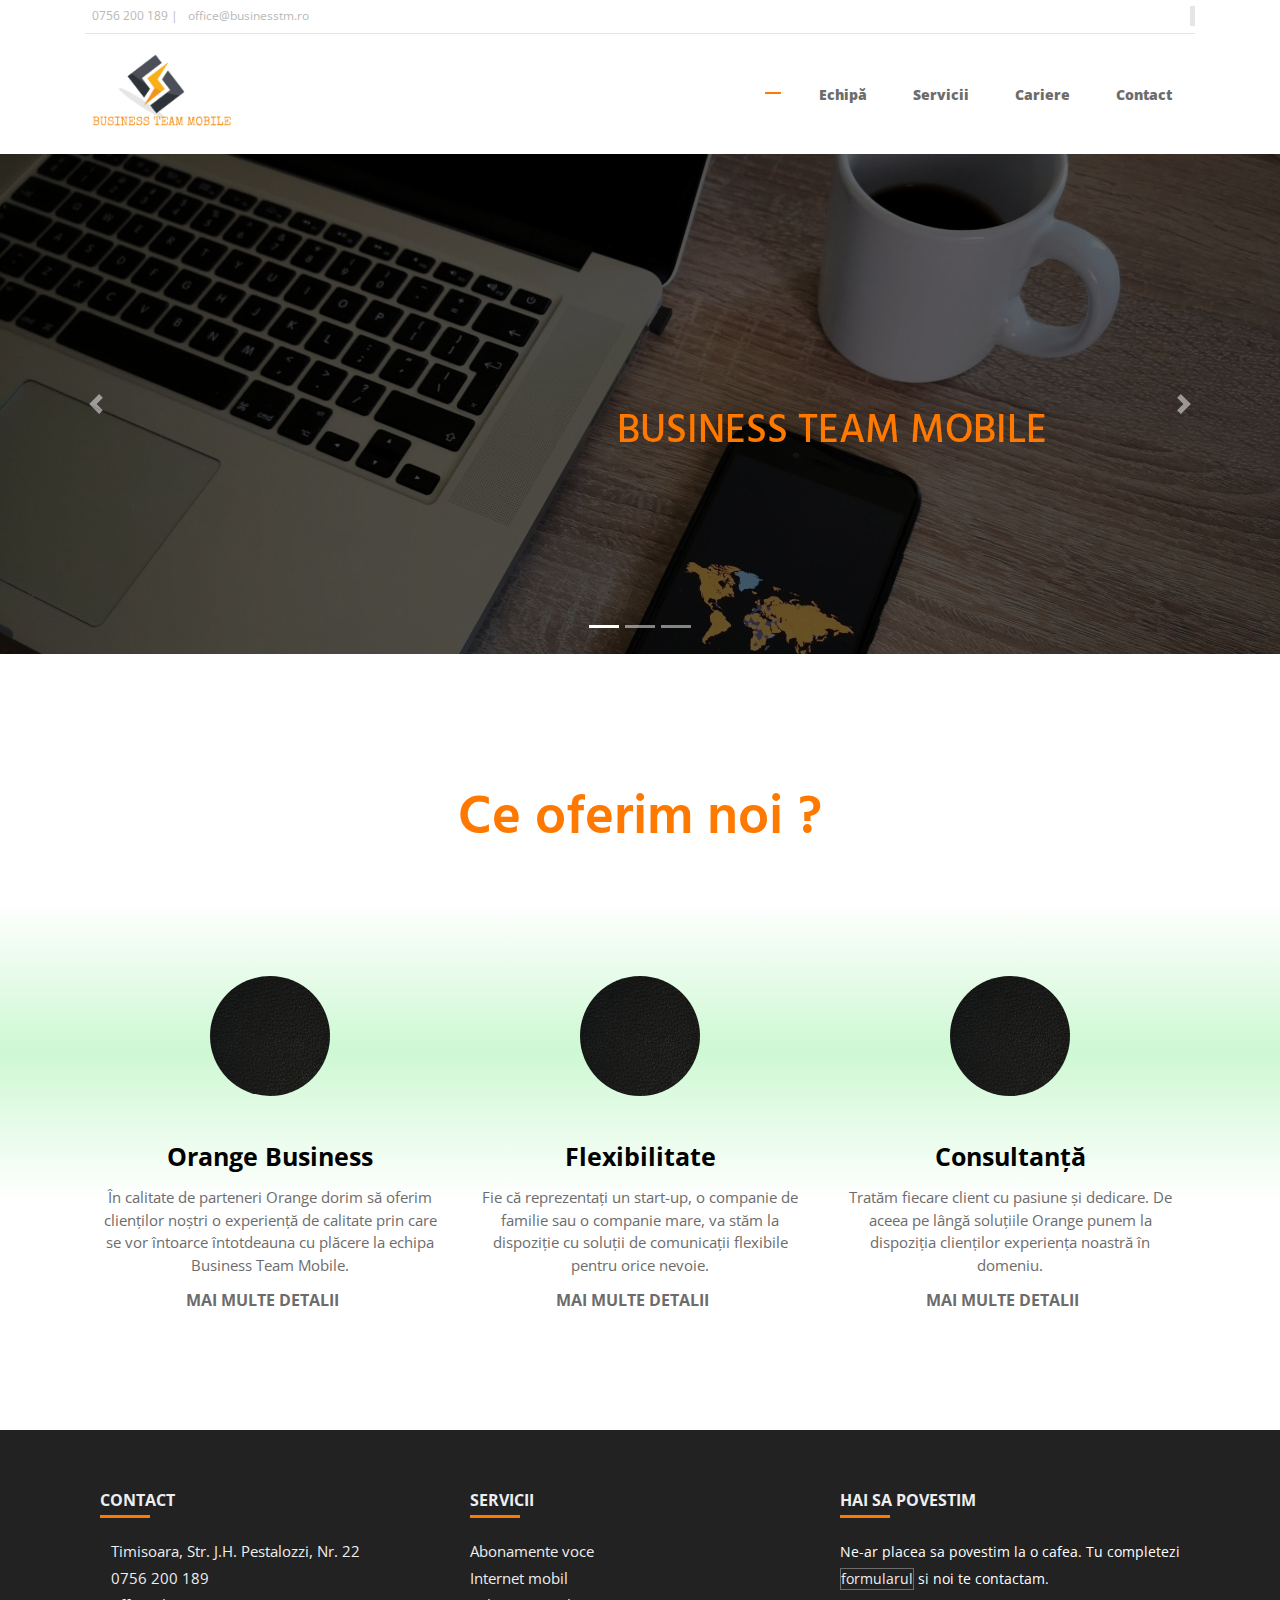
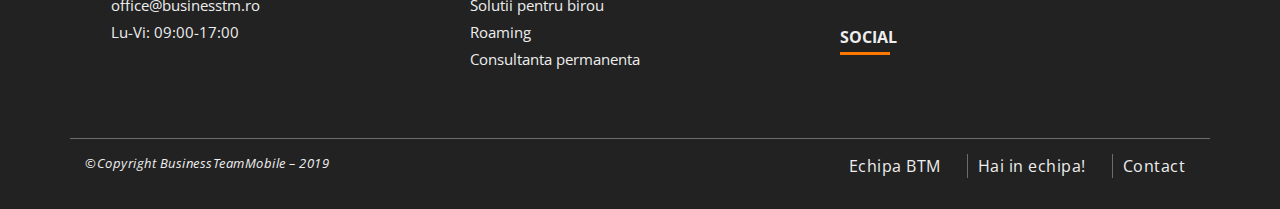
<file: index.html>
<!doctype html>
<html>
  <head>
    <link rel="icon" href="images/favicon.png"/>
    <title>Business Team Mobile</title>

    <meta name="viewport" content="width=device-width, initial-scale=1.0">
    <link rel="stylesheet" href="https://stackpath.bootstrapcdn.com/bootstrap/4.3.1/css/bootstrap.min.css" integrity="sha384-ggOyR0iXCbMQv3Xipma34MD+dH/1fQ784/j6cY/iJTQUOhcWr7x9JvoRxT2MZw1T" crossorigin="anonymous">
    <link rel="stylesheet" href="https://use.fontawesome.com/releases/v5.7.0/css/all.css" integrity="sha384-lZN37f5QGtY3VHgisS14W3ExzMWZxybE1SJSEsQp9S+oqd12jhcu+A56Ebc1zFSJ" crossorigin="anonymous">
    <link href="https://fonts.googleapis.com/css?family=Open+Sans:300,400&display=swap" rel="stylesheet">
    <link href="https://fonts.googleapis.com/css?family=Hind:300,400&display=swap" rel="stylesheet">

    <link rel="stylesheet" type="text/css" href="stylesheets/animate.css">
    <link rel="stylesheet" type="text/css" href="stylesheets/home.css">
    <link rel="stylesheet" type="text/css" href="stylesheets/navbar.css">
    <link rel="stylesheet" type="text/css" href="stylesheets/footer.css">
    <link rel="stylesheet" type="text/css" href="stylesheets/common.css">
  </head>

  <body>
    <button onclick="topFunction()" id="btnScrollToTop">
      <i class="fas fa-angle-up"></i>
    </button>

    <section>
      <div class="row colored_background">
        <div class="container nav-container">
          <div class="row top-bar">
            <div class="col-lg-6 col-md-6 col-sm-12 col-xs-12 padding_none">
              <ul class="contact-details">
                <li><a href="#"><i class="fas fa-mobile-alt" style="font-size:12px;"></i>0756 200 189</a></li>
                <li><a href="mailto:office@businesstm.ro" target="_blank"><i class="fas fa-envelope" style="font-size:12px;"></i>office@businesstm.ro</a></li>
              </ul>
            </div>
            <div class="col-lg-6 col-md-6 col-sm-12 col-xs-12 padding_none">
              <ul class="social-list">
                <li><a href="#"><i class="fab fa-facebook-f"></i></a></li>
                <li><a href="#"><i class="fab fa-twitter"></i></a></li>
                <li><a href="#"><i class="fab fa-instagram"></i></a></li>
                <li><a href="#"><i class="fab fa-linkedin-in"></i></a></li>
              </ul>
            </div>
          </div>
          <div class="row">
            <nav class="navbar navbar-expand-lg navbar-light col-lg-12">
              <div class="nav-logo">
                <a href="index.html">
                  <img src="images/favicon.png" alt="Logo">
                </a>
              </div>
              <button class="navbar-toggler" type="button" data-toggle="collapse" data-target="#navbarNavDropdown" aria-controls="navbarNavDropdown" aria-expanded="false" aria-label="Toggle navigation">
                <span class="navbar-toggler-icon"></span>
              </button>
              <div class="navbar-collapse collapse w-100 order-3 dual-collapse2" id="navbarNavDropdown">
                <ul class="navbar-nav nav nav-justified ml-auto nav-list">
                  <li class="nav-item">
                    <a class="nav-link active" href="index.html"><i class="fas fa-home"></i><span class="sr-only">(current)</span></a>
                  </li>
                  <li class="nav-item">
                    <a class="nav-link" href="team.html">Echipă</a>
                  </li>
                  <li class="nav-item">
                    <a class="nav-link" href="services.html">Servicii</a>
                  </li>
                  <li class="nav-item">
                    <a class="nav-link" href="career.html">Cariere</a>
                  </li>
                  <li class="nav-item">
                    <a class="nav-link" href="contact.html">Contact</a>
                  </li>
                </ul>
              </div>
            </nav>
          </div>
        </div>
      </div>
    </section>

    <section>
      <div class="bd-example">
        <div id="carouselExampleCaptions" class="carousel slide carousel-fade" data-ride="carousel">
          <ol class="carousel-indicators">
            <li data-target="#carouselExampleCaptions" data-slide-to="0" class="active"></li>
            <li data-target="#carouselExampleCaptions" data-slide-to="1"></li>
            <li data-target="#carouselExampleCaptions" data-slide-to="2"></li>
          </ol>
          <div class="carousel-inner">
            <div class="carousel-item drk active" data-interval="5000">
              <img src="images/carousel1.jpg" class="d-block w-100" alt="orange-cup">
              <div class="carousel-caption d-md-block w-100 ml-auto mr-auto">
                <div class="text_slide1">
                  <h5 class="animated zoomInRight" style="animation-delay: 1s;">Business Team Mobile</h5>
                </div>
              </div>
            </div>
            <div class="carousel-item drk" data-interval="5000">
              <img src="images/carousel2.jpg" class="d-block w-100" alt="people">
              <div class="carousel-caption d-md-block ">
                <div class="text_slide2">
                  <h5 class="animated bounceInRight" style="animation-delay: 1s;" ><span>4</span> ani experinta pe segmentul B2B </h5>
                  <p class="animated fadeInUpBig" style="animation-delay: 2s;">Suntem echipa de care ai nevoie</p>
                </div>
              </div>
            </div>
            <div class="carousel-item drk" data-interval="5000">
              <img src="images/carousel3.jpg" class="d-block w-100" alt="...">
              <div class="carousel-caption d-md-block w-50">
                <div class="text_slide3">
                  <h5 class="animated slideInDown" style="animation-delay: 1s;">Gaseste solutiile potrivite</h5>
                  <p class="animated bounceInUp" style="animation-delay: 2s;">Oferim cele mai flexibile pachete Orange pentru companii</p>
                </div>
              </div>
            </div>
          </div>
          <a class="carousel-control-prev" href="#carouselExampleCaptions" role="button" data-slide="prev">
            <span class="carousel-control-prev-icon" aria-hidden="true"></span>
            <span class="sr-only">Previous</span>
          </a>
          <a class="carousel-control-next" href="#carouselExampleCaptions" role="button" data-slide="next">
            <span class="carousel-control-next-icon" aria-hidden="true"></span>
            <span class="sr-only">Next</span>
          </a>
        </div>
      </div>
    </section>

    <section id="section-0" class="st-section section-padded">
      <div class="container">
        <div class="row">
          <div class="col-lg-12">
            <h1>Ce oferim noi ?</h1>
          </div>
        </div>
      </div>
      <div class="row bg_gradient">
        <div class="container">
          <ul class="row services_list">
            <li class="col-lg-4 col-md-4 col-sm-6 col-xs-12 service_item">
              <div class="round-box round-medium ">
                <span class="box-inner">
                  <img class="img-circle" src="images/black_background.jpg" alt="orange1">
                  <i class="far fa-handshake service_icon"></i>
                </span>
              </div>
              <h2 class="text-center">Orange Business</h2>
              <p>În calitate de parteneri Orange dorim să oferim clienților noștri o experiență de calitate prin care se vor întoarce întotdeauna cu plăcere la echipa Business Team Mobile.</p>
              <a class="more_link" href="contact.html">Mai multe detalii<i class="far fa-arrow-alt-circle-right"></i></a>
            </li>
            <li class="col-lg-4 col-md-4 col-sm-6 col-xs-12 service_item">
              <div class="round-box round-medium">
                <span class="box-inner">
                  <img class="img-circle" src="images/black_background.jpg" alt="orange2">
                  <i class="fab fa-foursquare service_icon"></i>
                </span>
              </div>
              <h2 class="text-center">Flexibilitate</h2>
              <p>Fie că reprezentați un start-up, o companie de familie sau o companie mare, va stăm la dispoziție cu soluții de comunicații flexibile pentru orice nevoie.</p>
              <a class="more_link" href="services.html#flexibility_service">Mai multe detalii<i class="far fa-arrow-alt-circle-right"></i></a>
            </li>
            <li class="col-lg-4 col-md-4 col-sm-6 col-xs-12 service_item">
              <div class="round-box round-medium">
                <span class="box-inner">
                  <img class="img-circle" src="images/black_background.jpg" alt="orange3">
                  <i class="fas fa-coffee service_icon"></i>
                </span>
              </div>
              <h2 class="text-center">Consultanță</h2>
              <p>Tratăm fiecare client cu pasiune și dedicare. De aceea pe lângă soluțiile Orange punem la dispoziția clienților experiența noastră în domeniu.</p>
              <a class="more_link" href="services.html#consulting_service">Mai multe detalii<i class="far fa-arrow-alt-circle-right"></i></a>
            </li>
          </ul>
        </div>
      </div>
    </section>

    <footer class="row footer">
      <div class="container">
        <div class="row">
          <div class="col-sm-12 col-md-4">
            <div class="footer_contact_info">
              <h4 class="footer_title">Contact<span class="head_line"></span></h4>
              <ul class="footer_list">
                  <li><i class="fas fa-map-marker-alt"></i><span>Timisoara, Str. J.H. Pestalozzi, Nr. 22</span></li>
                  <li><i class="fas fa-mobile-alt"></i><span>0756 200 189</span></li>
                  <li><i class="fas fa-envelope"></i><a href="mailto:office@businesstm.ro" target="_blank"><span>office@businesstm.ro</span></a></li>
                  <li><i class="fas fa-clock"></i><span>Lu-Vi: 09:00-17:00</span></li>
              </ul>
            </div>
          </div>
          <div class="col-sm-12 col-md-4">
            <div class="footer_services">
              <h4 class="footer_title">Servicii<span class="head_line"></span></h4>
              <ul class="footer_list">
                <li><a href="services.html#subscriptions_service"><span>Abonamente voce</span></a></li>
                <li><a href="services.html#internet_service"><span>Internet mobil</span></a></li>
                <li><a href="services.html#office_pack_service"><span>Solutii pentru birou</span></a></li>
                <li><a href="services.html#roaming_service"><span>Roaming</span></a></li>
                <li><a href="services.html#consulting_service"><span>Consultanta permanenta</span></a></li>
              </ul>
            </div>
          </div>
          <div class="col-sm-12 col-md-4">
            <div class="footer_social">
              <div class="footer_lets_chat">
                <h4 class="footer_title">Hai sa povestim<span class="head_line"></span></h4>
                <p>Ne-ar placea sa povestim la o cafea. Tu completezi <a href="contact.html">formularul</a> si noi te contactam.</p>
              </div>
              <div class="footer_social_icons">
                <h4 class="footer_title">Social<span class="head_line"></span></h4>
                <ul class="social-list">
                  <li><a href="#"><i class="fab fa-facebook-f"></i></a></li>
                  <li><a href="#"><i class="fab fa-twitter"></i></a></li>
                  <li><a href="#"><i class="fab fa-instagram"></i></a></li>
                  <li><a href="#"><i class="fab fa-linkedin-in"></i></a></li>
                </ul>
              </div>
            </div>
          </div>
        </div>
      </div>
      <div class="container copyright_section">
        <div class="row">
          <div class="col-md-6">
            <p>©Copyright BusinessTeamMobile – 2019</p>
          </div>
          <div class="col-md-6">
            <ul class="secondary_nav">
              <li><a href="team.html">Echipa BTM</a></li>
              <li><a href="career.html">Hai in echipa!</a></li>
              <li><a href="contact.html">Contact</a></li>
            </ul>
          </div>
        </div>
      </div>
    </footer>

    <script src="https://code.jquery.com/jquery-3.3.1.slim.min.js" integrity="sha384-q8i/X+965DzO0rT7abK41JStQIAqVgRVzpbzo5smXKp4YfRvH+8abtTE1Pi6jizo" crossorigin="anonymous"></script>
    <script src="https://cdnjs.cloudflare.com/ajax/libs/popper.js/1.14.7/umd/popper.min.js" integrity="sha384-UO2eT0CpHqdSJQ6hJty5KVphtPhzWj9WO1clHTMGa3JDZwrnQq4sF86dIHNDz0W1" crossorigin="anonymous"></script>
    <script src="https://stackpath.bootstrapcdn.com/bootstrap/4.3.1/js/bootstrap.min.js" integrity="sha384-JjSmVgyd0p3pXB1rRibZUAYoIIy6OrQ6VrjIEaFf/nJGzIxFDsf4x0xIM+B07jRM" crossorigin="anonymous"></script>
    <script src="js/common.js"></script>
  </body>
</html>
</file>
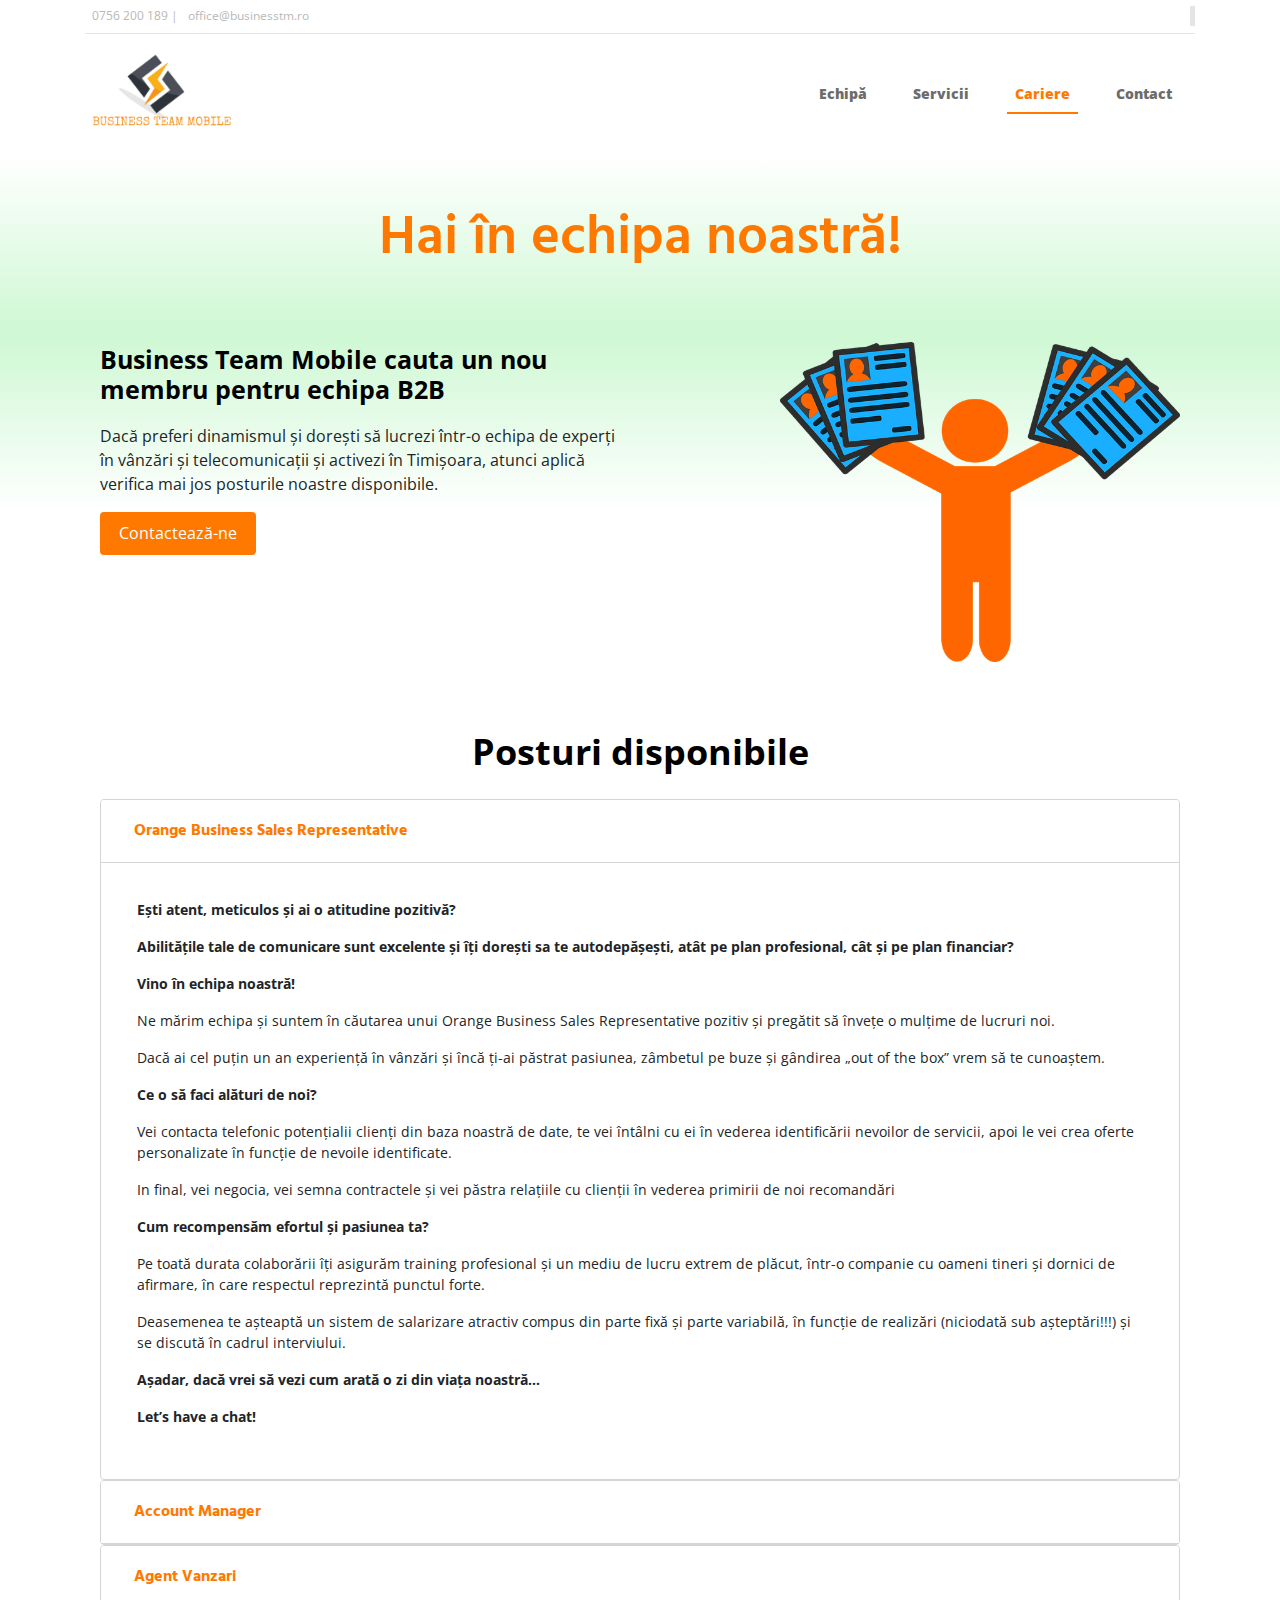
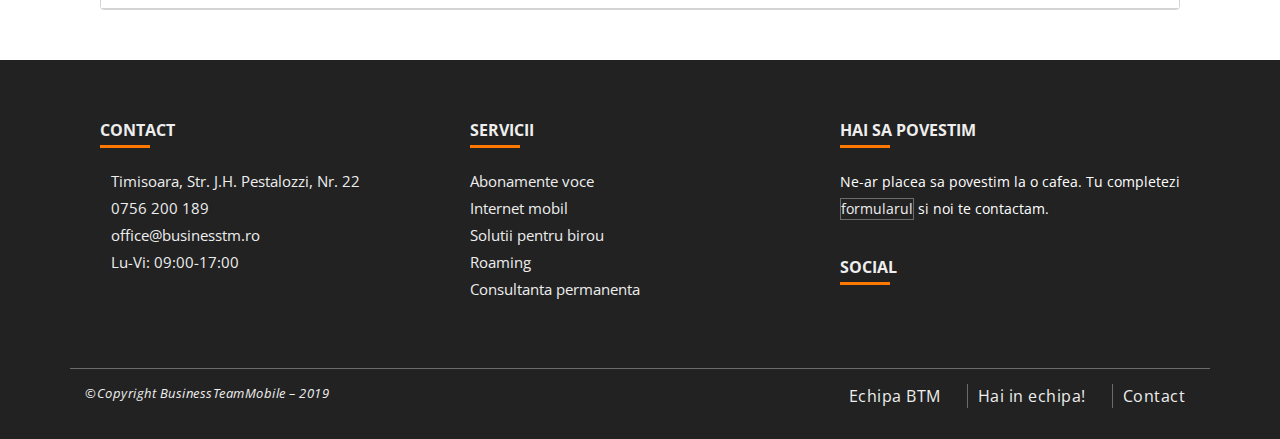
<file: career.html>
<!doctype html>
<html>
  <head>
    <link rel="icon" href="images/favicon.png"/>
    <title>Business Team Mobile</title>

    <meta name="viewport" content="width=device-width, initial-scale=1.0">
    <link rel="stylesheet" href="https://stackpath.bootstrapcdn.com/bootstrap/4.3.1/css/bootstrap.min.css" integrity="sha384-ggOyR0iXCbMQv3Xipma34MD+dH/1fQ784/j6cY/iJTQUOhcWr7x9JvoRxT2MZw1T" crossorigin="anonymous">
    <link rel="stylesheet" href="https://use.fontawesome.com/releases/v5.7.0/css/all.css" integrity="sha384-lZN37f5QGtY3VHgisS14W3ExzMWZxybE1SJSEsQp9S+oqd12jhcu+A56Ebc1zFSJ" crossorigin="anonymous">
    <link href="https://fonts.googleapis.com/css?family=Open+Sans:300,400&display=swap" rel="stylesheet">
    <link href="https://fonts.googleapis.com/css?family=Hind:300,400&display=swap" rel="stylesheet">

    <link rel="stylesheet" type="text/css" href="stylesheets/navbar.css">
    <link rel="stylesheet" type="text/css" href="stylesheets/footer.css">
    <link rel="stylesheet" type="text/css" href="stylesheets/common.css">
    <link rel="stylesheet" type="text/css" href="stylesheets/career.css">

  </head>
  <body>
    <button onclick="topFunction()" id="btnScrollToTop">
      <i class="fas fa-angle-up"></i>
    </button>

    <div class="row colored_background">
      <div class="container nav-container">
        <div class="row top-bar">
          <div class="col-lg-6 col-md-6 col-sm-12 col-xs-12 padding_none">
            <ul class="contact-details">
              <li><a href="#"><i class="fas fa-mobile-alt" style="font-size:12px;"></i>0756 200 189</a></li>
              <li><a href="mailto:office@businesstm.ro" target="_blank"><i class="fas fa-envelope" style="font-size:12px;"></i>office@businesstm.ro</a></li>
            </ul>
          </div>
          <div class="col-lg-6 col-md-6 col-sm-12 col-xs-12 padding_none">
            <ul class="social-list">
              <li><a href="#"><i class="fab fa-facebook-f"></i></a></li>
              <li><a href="#"><i class="fab fa-twitter"></i></a></li>
              <li><a href="#"><i class="fab fa-instagram"></i></a></li>
              <li><a href="#"><i class="fab fa-linkedin-in"></i></a></li>
            </ul>
          </div>
        </div>
        <div class="row">
          <nav class="navbar navbar-expand-lg  navbar-light col-lg-12">
            <div class="nav-logo">
              <a href="index.html">
                <img src="images/favicon.png" alt="Logo">
              </a>
            </div>
            <button class="navbar-toggler" type="button" data-toggle="collapse" data-target="#navbarNavDropdown" aria-controls="navbarNavDropdown" aria-expanded="false" aria-label="Toggle navigation">
              <span class="navbar-toggler-icon"></span>
            </button>
            <div class="navbar-collapse collapse w-100 order-3 dual-collapse2" id="navbarNavDropdown">
              <ul class="navbar-nav nav nav-justified ml-auto nav-list">
                <li class="nav-item">
                  <a class="nav-link" href="index.html"><i class="fas fa-home"></i></a>
                </li>
                <li class="nav-item">
                  <a class="nav-link" href="team.html">Echipă</a>
                </li>
                <li class="nav-item">
                  <a class="nav-link" href="services.html">Servicii</a>
                </li>
                <li class="nav-item">
                  <a class="nav-link active" href="career.html">Cariere</a>
                </li>
                <li class="nav-item">
                  <a class="nav-link" href="contact.html">Contact</a>
                </li>
              </ul>
            </div>
          </nav>
        </div>
      </div>
    </div>

    <div class="row career bg_gradient">
      <div class="container">
        <div class="row career_title">
          <div class="col-lg-12 col-md-12 col-sm-12 col-xs-12">
            <h1>Hai în echipa noastră!</h1>
          </div>
        </div>
        <div class="row career_container">
          <div class="col-lg-6 col-md-6 col-sm-12 col-xs-12 career_body">
            <h2>Business Team Mobile cauta un nou membru pentru echipa B2B</h2>
            <p>Dacă preferi dinamismul și dorești să lucrezi într-o echipa de experți în vânzări și telecomunicații și activezi în Timișoara, atunci aplică verifica mai jos posturile noastre disponibile.</p>
            <a class="btn btn-primary" href="contact.html" role="button">Contactează-ne</a>
          </div>
          <div class="col-lg-6 col-md-6 col-sm-12 col-xs-12">
            <img class="career_hiring_image" src="images/hiring.png" alt="">
          </div>
        </div>
      </div>
    </div>

    <div class="row">
      <div class="container">
        <div class="row available_jobs">
            <div class="col-lg-12 col-md-12 col-sm-12 col-xs-12 title_available_jobs">
              <h2>Posturi disponibile</h2>
            </div>
            <div class="col-lg-12 col-md-12 col-sm-12 col-xs-12">
              <div id="accordion">
                <div class="card">
                  <div class="card-header" id="headingOne">
                    <h5 class="mb-0">
                      <button class="btn btn-link" data-toggle="collapse" data-target="#collapseOne" aria-expanded="true" aria-controls="collapseOne">
                        Orange Business Sales Representative
                      </button>
                    </h5>
                  </div>

                  <div id="collapseOne" class="collapse show" aria-labelledby="headingOne" data-parent="#accordion">
                    <div class="card-body">
                      <p><strong>Ești atent, meticulos și ai o atitudine pozitivă?</strong></p>
                      <p><strong>Abilitățile tale de comunicare sunt excelente și îți dorești sa te autodepășești, atât pe plan profesional, cât și pe plan financiar?</strong></p>
                      <p><strong>Vino în echipa noastră!</strong></p>
                      <p>Ne mărim echipa și suntem în căutarea unui Orange Business Sales Representative pozitiv și pregătit să învețe o mulțime de lucruri noi.</p>
                      <p>Dacă ai cel puțin un an experiență în vânzări și încă ți-ai păstrat pasiunea, zâmbetul pe buze și gândirea „out of the box” vrem să te cunoaștem.</p>
                      <p><strong>Ce o să faci alături de noi?</strong></p>
                      <p>Vei contacta telefonic potențialii clienți din baza noastră de date, te vei întâlni cu ei în vederea identificării nevoilor de servicii, apoi le vei crea oferte personalizate în funcție de nevoile identificate.</p>
                      <p>In final, vei negocia, vei semna contractele și vei păstra relațiile cu clienții în vederea primirii de noi recomandări</p>
                      <p><strong>Cum recompensăm efortul și pasiunea ta?</strong></p>
                      <p>Pe toată durata colaborării îți asigurăm training profesional și un mediu de lucru extrem de plăcut, într-o companie cu oameni tineri și dornici de afirmare, în care respectul reprezintă punctul forte.</p>
                      <p>Deasemenea te așteaptă un sistem de salarizare atractiv compus din parte fixă și parte variabilă, în funcție de realizări (niciodată sub așteptări!!!) și se discută în cadrul interviului.</li>
                      <p><strong>Așadar, dacă vrei să vezi cum arată o zi din viața noastră…</strong></p>
                      <p><strong>Let’s have a chat!</strong></p>
                    </div>
                  </div>
                </div>
                <div class="card">
                  <div class="card-header" id="headingTwo">
                    <h5 class="mb-0">
                      <button class="btn btn-link collapsed" data-toggle="collapse" data-target="#collapseTwo" aria-expanded="false" aria-controls="collapseTwo">
                        Account Manager
                      </button>
                    </h5>
                  </div>
                  <div id="collapseTwo" class="collapse" aria-labelledby="headingTwo" data-parent="#accordion">
                    <div class="card-body">
                      Anim pariatur cliche reprehenderit, enim eiusmod high life accusamus terry richardson ad squid. 3 wolf moon officia aute, non cupidatat skateboard dolor brunch. Food truck quinoa nesciunt laborum eiusmod. Brunch 3 wolf moon tempor, sunt aliqua put a bird on it squid single-origin coffee nulla assumenda shoreditch et. Nihil anim keffiyeh helvetica, craft beer labore wes anderson cred nesciunt sapiente ea proident. Ad vegan excepteur butcher vice lomo. Leggings occaecat craft beer farm-to-table, raw denim aesthetic synth nesciunt you probably haven't heard of them accusamus labore sustainable VHS.
                    </div>
                  </div>
                </div>
                <div class="card">
                  <div class="card-header" id="headingThree">
                    <h5 class="mb-0">
                      <button class="btn btn-link collapsed" data-toggle="collapse" data-target="#collapseThree" aria-expanded="false" aria-controls="collapseThree">
                        Agent Vanzari
                      </button>
                    </h5>
                  </div>
                  <div id="collapseThree" class="collapse" aria-labelledby="headingThree" data-parent="#accordion">
                    <div class="card-body">
                      Anim pariatur cliche reprehenderit, enim eiusmod high life accusamus terry richardson ad squid. 3 wolf moon officia aute, non cupidatat skateboard dolor brunch. Food truck quinoa nesciunt laborum eiusmod. Brunch 3 wolf moon tempor, sunt aliqua put a bird on it squid single-origin coffee nulla assumenda shoreditch et. Nihil anim keffiyeh helvetica, craft beer labore wes anderson cred nesciunt sapiente ea proident. Ad vegan excepteur butcher vice lomo. Leggings occaecat craft beer farm-to-table, raw denim aesthetic synth nesciunt you probably haven't heard of them accusamus labore sustainable VHS.
                    </div>
                  </div>
                </div>
              </div>
              </div>
            </div>
        </div>
      </div>
    </div>

    <footer class="row footer">
      <div class="container">
        <div class="row">
          <div class="col-sm-12 col-md-4">
            <div class="footer_contact_info">
              <h4 class="footer_title">Contact<span class="head_line"></span></h4>
              <ul class="footer_list">
                  <li><i class="fas fa-map-marker-alt"></i><span>Timisoara, Str. J.H. Pestalozzi, Nr. 22</span></li>
                  <li><i class="fas fa-mobile-alt"></i><span> 0756 200 189</span></li>
                  <li><i class="fas fa-envelope"></i><a href="mailto:office@businesstm.ro" target="_blank"><span>office@businesstm.ro</span></a></li>
                  <li><i class="fas fa-clock"></i><span>Lu-Vi: 09:00-17:00</span></li>
              </ul>
            </div>
          </div>
          <div class="col-sm-12 col-md-4">
            <div class="footer_services">
              <h4 class="footer_title">Servicii<span class="head_line"></span></h4>
              <ul class="footer_list">
                <li><a href="services.html#subscriptions_service"><span>Abonamente voce</span></a></li>
                <li><a href="services.html#internet_service"><span>Internet mobil</span></a></li>
                <li><a href="services.html#office_pack_service"><span>Solutii pentru birou</span></a></li>
                <li><a href="services.html#roaming_service"><span>Roaming</span></a></li>
                <li><a href="services.html#consulting_service"><span>Consultanta permanenta</span></a></li>
              </ul>
            </div>
          </div>
          <div class="col-sm-12 col-md-4">
            <div class="footer_social">
              <div class="footer_lets_chat">
                <h4 class="footer_title">Hai sa povestim<span class="head_line"></span></h4>
                <p>Ne-ar placea sa povestim la o cafea. Tu completezi <a href="contact.html">formularul</a> si noi te contactam.</p>
              </div>
              <div class="footer_social_icons">
                <h4 class="footer_title">Social<span class="head_line"></span></h4>
                <ul class="social-list">
                  <li><a href="#"><i class="fab fa-facebook-f"></i></a></li>
                  <li><a href="#"><i class="fab fa-twitter"></i></a></li>
                  <li><a href="#"><i class="fab fa-instagram"></i></a></li>
                  <li><a href="#"><i class="fab fa-linkedin-in"></i></a></li>
                </ul>
              </div>
            </div>
          </div>
        </div>
      </div>
      <div class="container copyright_section">
        <div class="row">
          <div class="col-md-6">
            <p>©Copyright BusinessTeamMobile – 2019</p>
          </div>
          <div class="col-md-6">
            <ul class="secondary_nav">
              <li><a href="team.html">Echipa BTM</a></li>
              <li><a href="career.html">Hai in echipa!</a></li>
              <li><a href="contact.html">Contact</a></li>
            </ul>
          </div>
        </div>
      </div>
    </footer>

    <script src="https://code.jquery.com/jquery-3.3.1.slim.min.js" integrity="sha384-q8i/X+965DzO0rT7abK41JStQIAqVgRVzpbzo5smXKp4YfRvH+8abtTE1Pi6jizo" crossorigin="anonymous"></script>
    <script src="https://cdnjs.cloudflare.com/ajax/libs/popper.js/1.14.7/umd/popper.min.js" integrity="sha384-UO2eT0CpHqdSJQ6hJty5KVphtPhzWj9WO1clHTMGa3JDZwrnQq4sF86dIHNDz0W1" crossorigin="anonymous"></script>
    <script src="https://stackpath.bootstrapcdn.com/bootstrap/4.3.1/js/bootstrap.min.js" integrity="sha384-JjSmVgyd0p3pXB1rRibZUAYoIIy6OrQ6VrjIEaFf/nJGzIxFDsf4x0xIM+B07jRM" crossorigin="anonymous"></script>
    <script src="js/common.js"></script>

  </body>
  </html>
</file>
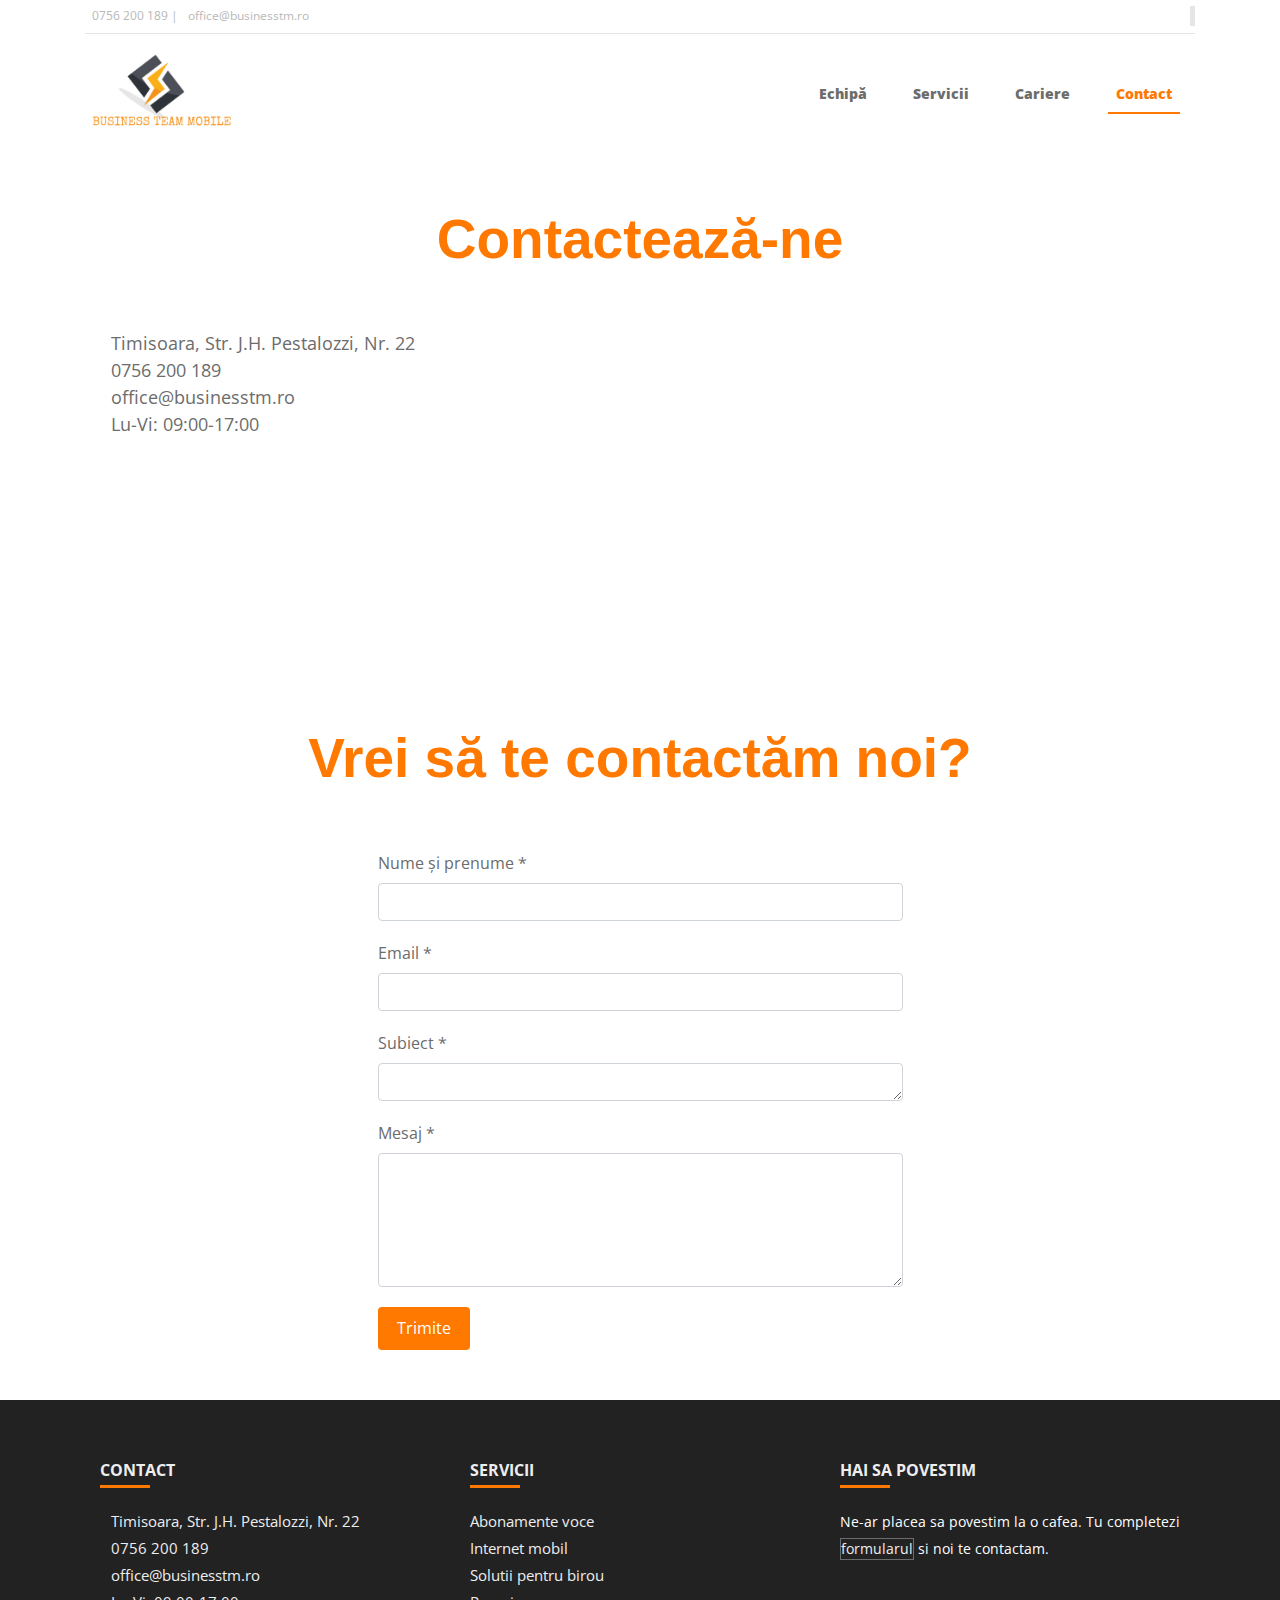
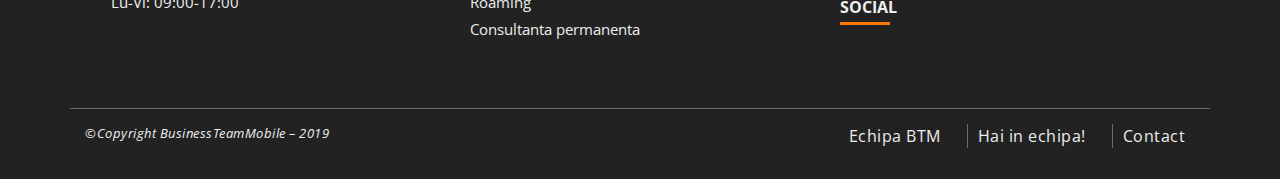
<file: contact.html>
<!doctype html>
<html>
  <head>
    <link rel="icon" href="images/favicon.png"/>
    <title>Business Team Mobile</title>

    <meta name="viewport" content="width=device-width, initial-scale=1.0">
    <link rel="stylesheet" href="https://stackpath.bootstrapcdn.com/bootstrap/4.3.1/css/bootstrap.min.css" integrity="sha384-ggOyR0iXCbMQv3Xipma34MD+dH/1fQ784/j6cY/iJTQUOhcWr7x9JvoRxT2MZw1T" crossorigin="anonymous">
    <link rel="stylesheet" href="https://use.fontawesome.com/releases/v5.7.0/css/all.css" integrity="sha384-lZN37f5QGtY3VHgisS14W3ExzMWZxybE1SJSEsQp9S+oqd12jhcu+A56Ebc1zFSJ" crossorigin="anonymous">
    <link href="https://fonts.googleapis.com/css?family=Open+Sans&display=swap" rel="stylesheet">

    <link rel="stylesheet" type="text/css" href="stylesheets/navbar.css">
    <link rel="stylesheet" type="text/css" href="stylesheets/contact.css">
    <link rel="stylesheet" type="text/css" href="stylesheets/footer.css">
    <link rel="stylesheet" type="text/css" href="stylesheets/common.css">
  </head>
  <body>
    <button onclick="topFunction()" id="btnScrollToTop">
      <i class="fas fa-angle-up"></i>
    </button>

    <div class="row colored_background">
      <div class="container nav-container">
        <div class="row top-bar">
          <div class="col-lg-6 col-md-6 col-sm-12 col-xs-12 padding_none">
            <ul class="contact-details">
              <li><a href="#"><i class="fas fa-mobile-alt" style="font-size:12px;"></i>0756 200 189</a></li>
              <li><a href="mailto:office@businesstm.ro" target="_blank"><i class="fas fa-envelope" style="font-size:12px;"></i>office@businesstm.ro</a></li>
            </ul>
          </div>
          <div class="col-lg-6 col-md-6 col-sm-12 col-xs-12 padding_none">
            <ul class="social-list">
              <li><a href="#"><i class="fab fa-facebook-f"></i></a></li>
              <li><a href="#"><i class="fab fa-twitter"></i></a></li>
              <li><a href="#"><i class="fab fa-instagram"></i></a></li>
              <li><a href="#"><i class="fab fa-linkedin-in"></i></a></li>
            </ul>
          </div>
        </div>
        <div class="row">
          <nav class="navbar navbar-expand-lg  navbar-light col-lg-12">
            <div class="nav-logo">
              <a href="index.html">
                <img src="images/favicon.png" alt="Logo">
              </a>
            </div>
            <button class="navbar-toggler" type="button" data-toggle="collapse" data-target="#navbarNavDropdown" aria-controls="navbarNavDropdown" aria-expanded="false" aria-label="Toggle navigation">
              <span class="navbar-toggler-icon"></span></button>
            <div class="navbar-collapse collapse w-100 order-3 dual-collapse2" id="navbarNavDropdown">
              <ul class="navbar-nav nav nav-justified ml-auto nav-list">
                <li class="nav-item">
                  <a class="nav-link" href="index.html"><i class="fas fa-home"></i></a>
                </li>
                <li class="nav-item">
                  <a class="nav-link" href="team.html">Echipă</a>
                </li>
                <li class="nav-item">
                  <a class="nav-link" href="services.html">Servicii</a>
                </li>
                <li class="nav-item">
                  <a class="nav-link" href="career.html">Cariere</a>
                </li>
                <li class="nav-item">
                  <a class="nav-link active" href="contact.html">Contact</a>
                </li>
              </ul>
            </div>
          </nav>
        </div>
      </div>
    </div>
    <div class="row contact">
      <div class="container">
        <div class="row title">
          <div class="col-lg-12 col-md-12 col-sm-12 col-xs-12">
            <h1>Contactează-ne</h1>
            <p></p>
          </div>
        </div>
        <div class="row details_map">
          <div class="col-lg-6 col-md-6 col-sm-12 col-xs-12">
            <ul class="details">
                <li><i class="fas fa-map-marker-alt"></i><span>Timisoara, Str. J.H. Pestalozzi, Nr. 22</span></li>
                <li><i class="fas fa-mobile-alt"></i><span> 0756 200 189</span></li>
                <li><i class="fas fa-envelope"></i><a href="mailto:office@businesstm.ro" target="_blank"><span>office@businesstm.ro</span></a></li>
                <li><i class="fas fa-clock"></i><span>Lu-Vi: 09:00-17:00</span></li>
            </ul>
            <ul class="social_icons">
              <li><a href="#"><i class="fab fa-facebook-f"></i></a></li>
              <li><a href="#"><i class="fab fa-twitter"></i></a></li>
              <li><a href="#"><i class="fab fa-instagram"></i></a></li>
              <li><a href="#"><i class="fab fa-linkedin-in"></i></a></li>
            </ul>
          </div>
          <div class="col-lg-6 col-md-6 col-sm-12 col-xs-12 embed-responsive embed-responsive-16by9">
            <iframe class="embed-responsive-item" src="https://www.google.com/maps/embed?pb=!1m18!1m12!1m3!1d2783.8262855755866!2d21.245135650573303!3d45.75462842193637!2m3!1f0!2f0!3f0!3m2!1i1024!2i768!4f13.1!3m3!1m2!1s0x47456763c00a1d05%3A0x4a8edb1224b59f0b!2sStrada%20Johann%20Heinrich%20Pestalozzi%2022%2C%20Timi%C8%99oara%20307200!5e0!3m2!1sro!2sro!4v1567674587107!5m2!1sro!2sro" width="600" height="450" frameborder="0" style="border:0;" allowfullscreen=""></iframe>
          </div>
        </div>
        <div class="form">
          <div class="title">
            <h1>Vrei să te contactăm noi?</h1>
          </div>
          <form id="contact_form">
            <div class="form-group row">
              <div class="col-lg-6 col-md-6 col-sm-12 col-xs-12">
                <label for="inputName">Nume și prenume *</label>
                <input type="text" class="form-control"  id="inputName" placeholder="">
              </div>
            </div>
            <div class="form-group row">
              <div class="col-lg-6 col-md-6 col-sm-12 col-xs-12">
                <label for="inputEmail">Email *</label>
                <input type="email" class="form-control" id="inputEmail" placeholder="">
              </div>
            </div>
            <div class="form-group row">
              <div class="col-lg-6 col-md-6 col-sm-12 col-xs-12">
                <label for="inputSubject">Subiect *</label>
                <textarea class="form-control" id="inputSubject" rows="1"></textarea>
              </div>
            </div>
            <div class="form-group row">
              <div class="col-lg-6 col-md-6 col-sm-12 col-xs-12">
                <label for="inputMessage">Mesaj *</label>
                <textarea class="form-control" id="inputMessage" rows="5"></textarea>
              </div>
            </div>
            <div class="form-group row">
              <div class="col-lg-6 col-md-6 col-sm-12 col-xs-12">
                <button type="submit" class="btn btn-primary submit_form_input">Trimite</button>
              </div>
            </div>
          </form>
        </div>
      </div>
    </div>

    <footer class="row footer">
      <div class="container">
        <div class="row">
          <div class="col-sm-12 col-md-4">
            <div class="footer_contact_info">
              <h4 class="footer_title">Contact<span class="head_line"></span></h4>
              <ul class="footer_list">
                  <li><i class="fas fa-map-marker-alt"></i><span>Timisoara, Str. J.H. Pestalozzi, Nr. 22</span></li>
                  <li><i class="fas fa-mobile-alt"></i><span> 0756 200 189</span></li>
                  <li><i class="fas fa-envelope"></i><a href="mailto:office@businesstm.ro" target="_blank"><span>office@businesstm.ro</span></a></li>
                  <li><i class="fas fa-clock"></i><span>Lu-Vi: 09:00-17:00</span></li>
              </ul>
            </div>
          </div>
          <div class="col-sm-12 col-md-4">
            <div class="footer_services">
              <h4 class="footer_title">Servicii<span class="head_line"></span></h4>
              <ul class="footer_list">
                <li><a href="services.html#subscriptions_service"><span>Abonamente voce</span></a></li>
                <li><a href="services.html#internet_service"><span>Internet mobil</span></a></li>
                <li><a href="services.html#office_pack_service"><span>Solutii pentru birou</span></a></li>
                <li><a href="services.html#roaming_service"><span>Roaming</span></a></li>
                <li><a href="services.html#consulting_service"><span>Consultanta permanenta</span></a></li>
              </ul>
            </div>
          </div>
          <div class="col-sm-12 col-md-4">
            <div class="footer_social">
              <div class="footer_lets_chat">
                <h4 class="footer_title">Hai sa povestim<span class="head_line"></span></h4>
                <p>Ne-ar placea sa povestim la o cafea. Tu completezi <a href="contact.html">formularul</a> si noi te contactam.</p>
              </div>
              <div class="footer_social_icons">
                <h4 class="footer_title">Social<span class="head_line"></span></h4>
                <ul class="social-list">
                  <li><a href="#"><i class="fab fa-facebook-f"></i></a></li>
                  <li><a href="#"><i class="fab fa-twitter"></i></a></li>
                  <li><a href="#"><i class="fab fa-instagram"></i></a></li>
                  <li><a href="#"><i class="fab fa-linkedin-in"></i></a></li>
                </ul>
              </div>
            </div>
          </div>
        </div>
      </div>
      <div class="container copyright_section">
        <div class="row">
          <div class="col-md-6">
            <p>©Copyright BusinessTeamMobile – 2019</p>
          </div>
          <div class="col-md-6">
            <ul class="secondary_nav">
              <li><a href="team.html">Echipa BTM</a></li>
              <li><a href="career.html">Hai in echipa!</a></li>
              <li><a href="contact.html">Contact</a></li>
            </ul>
          </div>
        </div>
      </div>
    </footer>

    <script src="https://code.jquery.com/jquery-3.3.1.slim.min.js" integrity="sha384-q8i/X+965DzO0rT7abK41JStQIAqVgRVzpbzo5smXKp4YfRvH+8abtTE1Pi6jizo" crossorigin="anonymous"></script>
    <script src="https://cdnjs.cloudflare.com/ajax/libs/popper.js/1.14.7/umd/popper.min.js" integrity="sha384-UO2eT0CpHqdSJQ6hJty5KVphtPhzWj9WO1clHTMGa3JDZwrnQq4sF86dIHNDz0W1" crossorigin="anonymous"></script>
    <script src="https://stackpath.bootstrapcdn.com/bootstrap/4.3.1/js/bootstrap.min.js" integrity="sha384-JjSmVgyd0p3pXB1rRibZUAYoIIy6OrQ6VrjIEaFf/nJGzIxFDsf4x0xIM+B07jRM" crossorigin="anonymous"></script>
    <script src="js/common.js"></script>
    <script src="js/form.js"></script>

  </body>
  </html>
</file>
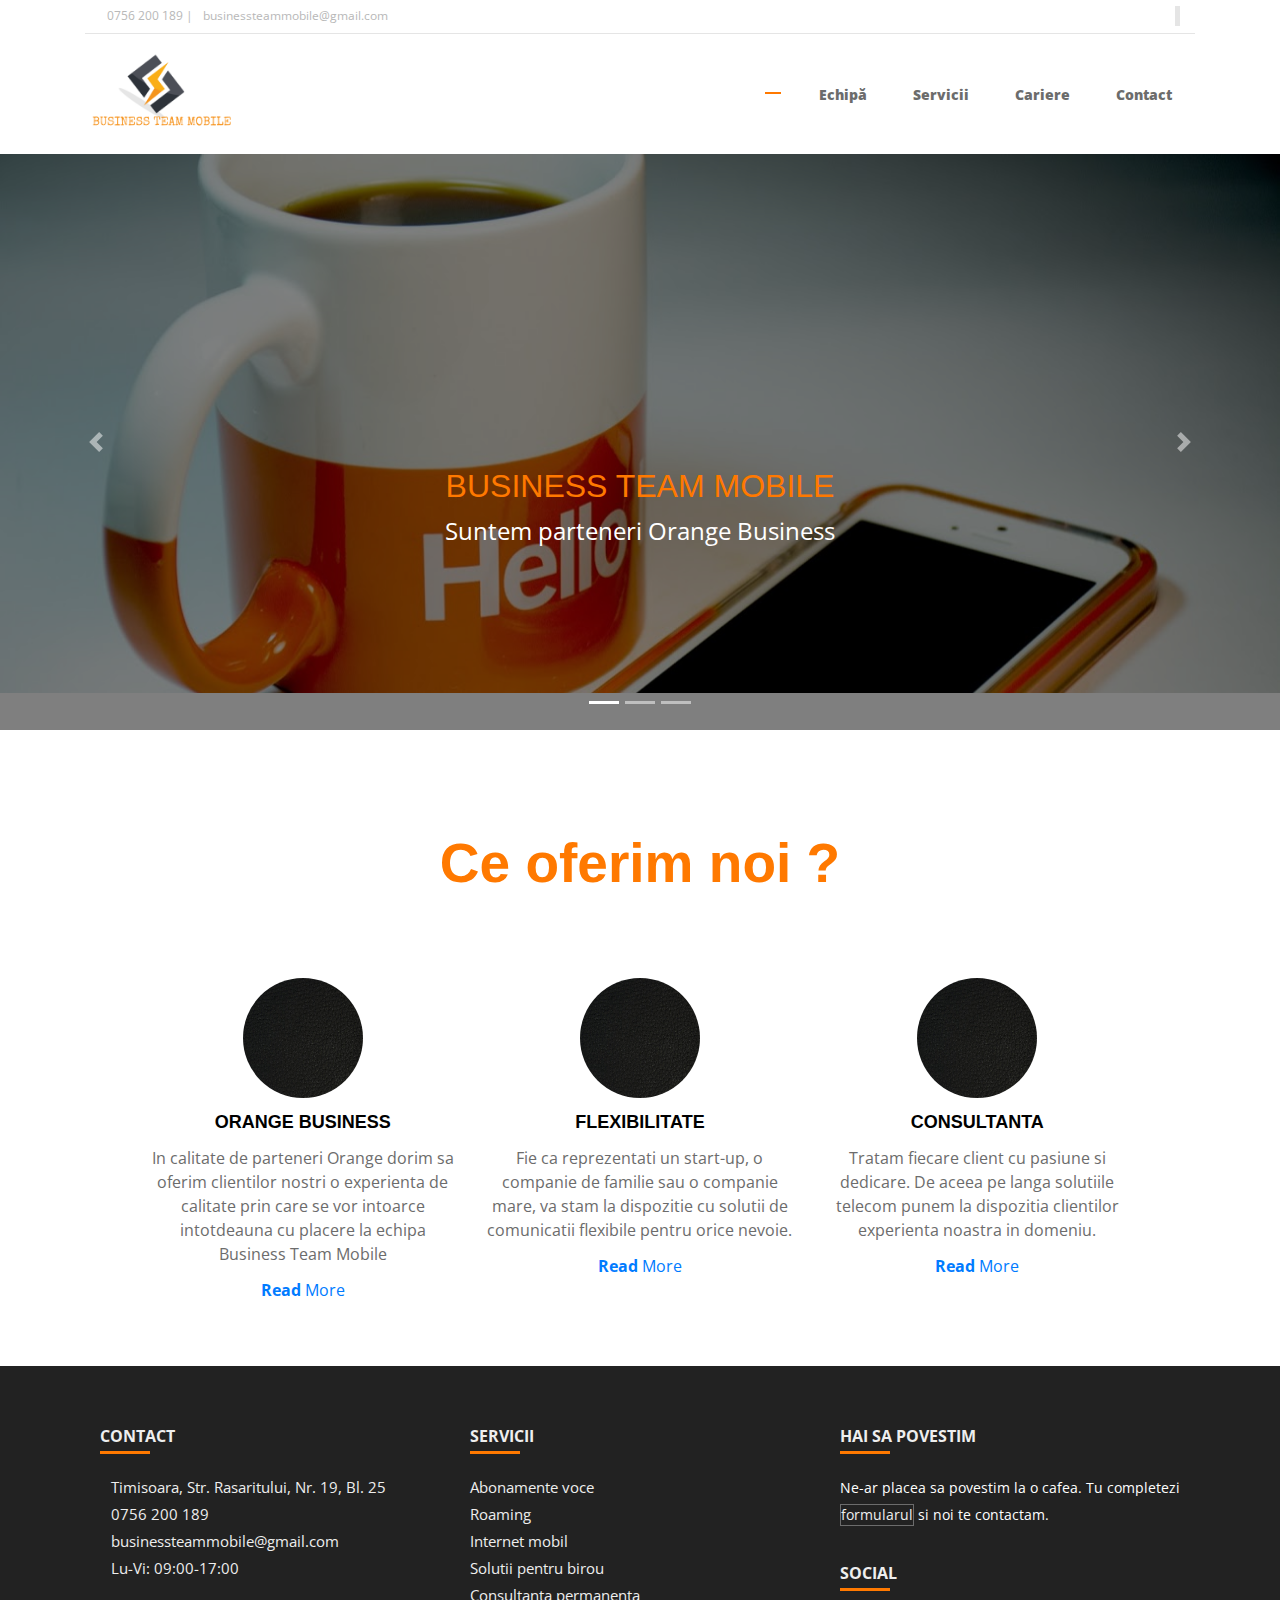
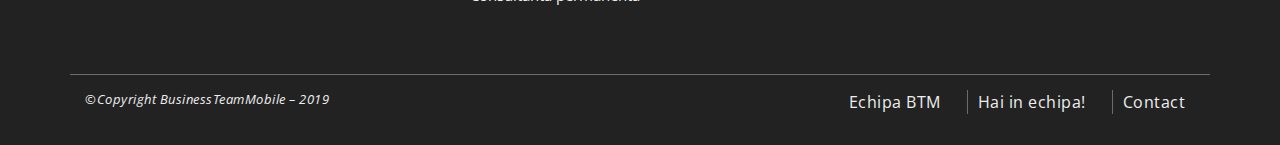
<file: despre.html>
<!doctype html>
<html>
  <head>
    <link rel="icon" href="images/favicon.png"/>
    <title>Business Team Mobile</title>

    <link rel="stylesheet" href="https://stackpath.bootstrapcdn.com/bootstrap/4.3.1/css/bootstrap.min.css" integrity="sha384-ggOyR0iXCbMQv3Xipma34MD+dH/1fQ784/j6cY/iJTQUOhcWr7x9JvoRxT2MZw1T" crossorigin="anonymous">
    <link rel="stylesheet" href="https://use.fontawesome.com/releases/v5.7.0/css/all.css" integrity="sha384-lZN37f5QGtY3VHgisS14W3ExzMWZxybE1SJSEsQp9S+oqd12jhcu+A56Ebc1zFSJ" crossorigin="anonymous">
    <link href="https://fonts.googleapis.com/css?family=Open+Sans&display=swap" rel="stylesheet">

    <link rel="stylesheet" type="text/css" href="stylesheets/despre.css">
    <link rel="stylesheet" type="text/css" href="stylesheets/navbar.css">
    <link rel="stylesheet" type="text/css" href="stylesheets/footer.css">
    <link rel="stylesheet" type="text/css" href="stylesheets/common.css">
  </head>

  <body>
    <section>
      <div class="row colored_background">
        <div class="container nav-container">
          <div class="row top-bar">
            <div class="col-md-6">
              <ul class="contact-details">
                <li><a href="#"><i class="fas fa-mobile-alt" style="font-size:12px;"></i>0756 200 189</a></li>
                <li><a href="#"><i class="fas fa-envelope" style="font-size:12px;"></i>businessteammobile@gmail.com</a></li>
              </ul>
            </div>
            <div class="col-md-6">
              <ul class="social-list">
                <li><a href="#"><i class="fab fa-facebook-f"></i></a></li>
                <li><a href="#"><i class="fab fa-twitter"></i></a></li>
                <li><a href="#"><i class="fab fa-instagram"></i></a></li>
                <li><a href="#"><i class="fab fa-linkedin-in"></i></a></li>
              </ul>
            </div>
          </div>
          <div class="row">
            <nav class="navbar navbar-expand-lg  navbar-light col-lg-12">
              <div class="nav-logo">
                <img src="images/favicon.png" alt="Logo">
              </div>
              <div class="navbar-collapse collapse w-100 order-3 dual-collapse2">
                <ul class="navbar-nav nav nav-justified ml-auto nav-list">
                  <li class="nav-item">
                    <a class="nav-link active" href="despre.html"><i class="fas fa-home"></i></a>
                  </li>
                  <li class="nav-item">
                    <a class="nav-link" href="echipa.html">Echipă</a>
                  </li>
                  <li class="nav-item">
                    <a class="nav-link" href="servicii.html">Servicii</a>
                  </li>
                  <li class="nav-item">
                    <a class="nav-link" href="cariere.html">Cariere</a>
                  </li>
                  <li class="nav-item">
                    <a class="nav-link" href="contact.html">Contact</a>
                  </li>
                </ul>
              </div>
            </nav>
          </div>
        </div>
      </div>
    </section>

    <section>
      <div class="bd-example">
        <div id="carouselExampleCaptions" class="carousel slide carousel-fade" data-ride="carousel">
          <ol class="carousel-indicators">
            <li data-target="#carouselExampleCaptions" data-slide-to="0" class="active"></li>
            <li data-target="#carouselExampleCaptions" data-slide-to="1"></li>
            <li data-target="#carouselExampleCaptions" data-slide-to="2"></li>
          </ol>
          <div class="carousel-inner">
            <div class="carousel-item drk active" data-interval="5000">
              <img src="images/3.jpg" class="d-block w-100" alt="orange-cup">
              <div class="carousel-caption d-none d-md-block w-50 ml-auto mr-auto">
                <div class="text_slide1">
                  <h5>Business Team Mobile</h5>
                  <p>Suntem parteneri Orange Business</p>
                </div>
              </div>
            </div>
            <div class="carousel-item drk" data-interval="5000">
              <img src="images/4.jpg" class="d-block w-100" alt="people">
              <div class="carousel-caption d-none d-md-block w-50 ml-auto mr-auto">
                <div class="text_slide2">
                  <h5><span>4</span> ani experinta pe segmentul B2B </h5>
                  <p>Suntem echipa de care ai nevoie</p>
                </div>
              </div>
            </div>
            <div class="carousel-item drk" data-interval="5000">
              <img src="images/2.jpg" class="d-block w-100" alt="...">
              <div class="carousel-caption d-none d-md-block w-50 ml-auto mr-auto">
                <div class="text_slide3">
                  <h5>Gaseste solutiile potrivite</h5>
                  <p>Oferim cele mai flexibile pachete Orange pentru companii</p>
                </div>
              </div>
            </div>
          </div>
          <a class="carousel-control-prev" href="#carouselExampleCaptions" role="button" data-slide="prev">
            <span class="carousel-control-prev-icon" aria-hidden="true"></span>
            <span class="sr-only">Previous</span>
          </a>
          <a class="carousel-control-next" href="#carouselExampleCaptions" role="button" data-slide="next">
            <span class="carousel-control-next-icon" aria-hidden="true"></span>
            <span class="sr-only">Next</span>
          </a>
        </div>
      </div>
    </section>

    <section id="section-0" class="st-section section-padded">
      <div class="container">
        <div class="row">
          <div class="col-lg-12 section_header">
            <h1>Ce <span>oferim</span> noi ?</h1>
          </div>
          <ul class="service_list row ">
            <li class="col-lg-4 service_item">
              <div class="round-box round-medium ">
                <span class="box-inner">
                  <img class="img-circle" src="images/black_background.jpg" alt="orange1">
                  <i class="far fa-handshake icon"></i>
                </span>
              </div>
              <h3 class="text-center">Orange Business</h3>
              <p>In calitate de parteneri Orange dorim sa oferim clientilor nostri o experienta de calitate prin care se vor intoarce intotdeauna cu placere la echipa Business Team Mobile</p>
              <a class="more-link"href="servicii.html">
                <strong>Read</strong> More
              </a>
            </li>
            <li class="col-lg-4 service_item">
              <div class="round-box round-medium">
                <span class="box-inner">
                  <img class="img-circle" src="images/black_background.jpg" alt="orange2">
                  <i class="fab fa-foursquare icon"></i>
                </span>
              </div>
              <h3 class="text-center">Flexibilitate</h3>
              <p>Fie ca reprezentati un start-up, o companie de familie sau o companie mare, va stam la dispozitie cu solutii de comunicatii flexibile pentru orice nevoie.</p>
              <a class="more-link"href="servicii.html">
                <strong>Read</strong> More
              </a>
            </li>
            <li class="col-lg-4 service_item">
              <div class="round-box round-medium">
                <span class="box-inner">
                  <img class="img-circle" src="images/black_background.jpg" alt="orange3">
                  <i class="fas fa-coffee icon"></i>
                </span>
              </div>
              <h3 class="text-center">Consultanta</h3>
              <p>Tratam fiecare client cu pasiune si dedicare. De aceea pe langa solutiile telecom punem la dispozitia clientilor experienta noastra in domeniu.</p>
              <a class="more-link"href="servicii.html">
                <strong>Read</strong> More
              </a>
            </li>
          </ul>
        </div>
      </div>
    </section>

    <footer class="row footer">
      <div class="container">
        <div class="row">
          <div class="col-sm-12 col-md-4">
            <div class="footer_contact_info">
              <h4 class="footer_title">Contact<span class="head_line"></span></h4>
              <ul class="footer_list">
                  <li><i class="fas fa-map-marker-alt"></i><span>Timisoara, Str. Rasaritului, Nr. 19, Bl. 25</span></li>
                  <li><i class="fas fa-mobile-alt"></i><span> 0756 200 189</span></li>
                  <li><i class="fas fa-envelope"></i><span>businessteammobile@gmail.com</span></li>
                  <li><i class="fas fa-clock"></i><span>Lu-Vi: 09:00-17:00</span></li>
              </ul>
            </div>
          </div>
          <div class="col-sm-12 col-md-4">
            <div class="footer_services">
              <h4 class="footer_title">Servicii<span class="head_line"></span></h4>
              <ul class="footer_list">
                <li><a href="servicii.html"><span>Abonamente voce</span></a></li>
                <li><a href="servicii.html"><span>Roaming</span></a></li>
                <li><a href="servicii.html"><span>Internet mobil</span></a></li>
                <li><a href="servicii.html"><span>Solutii pentru birou</span></a></li>
                <li><a href="servicii.html"><span>Consultanta permanenta</span></a></li>
              </ul>
            </div>
          </div>
          <div class="col-sm-12 col-md-4">
            <div class="footer_social">
              <div class="footer_lets_chat">
                <h4 class="footer_title">Hai sa povestim<span class="head_line"></span></h4>
                <p>Ne-ar placea sa povestim la o cafea. Tu completezi <a href="contact.html">formularul</a> si noi te contactam.</p>
              </div>
              <div class="footer_social_icons">
                <h4 class="footer_title">Social<span class="head_line"></span></h4>
                <ul class="social-list">
                  <li><a href="#"><i class="fab fa-facebook-f"></i></a></li>
                  <li><a href="#"><i class="fab fa-twitter"></i></a></li>
                  <li><a href="#"><i class="fab fa-instagram"></i></a></li>
                  <li><a href="#"><i class="fab fa-linkedin-in"></i></a></li>
                </ul>
              </div>
            </div>
          </div>
        </div>
      </div>
      <div class="container copyright_section">
        <div class="row">
          <div class="col-md-6">
            <p>©Copyright BusinessTeamMobile – 2019</p>
          </div>
          <div class="col-md-6">
            <ul class="secondary_nav">
              <li><a href="echipa.html">Echipa BTM</a></li>
              <li><a href="cariere.html">Hai in echipa!</a></li>
              <li><a href="contact.html">Contact</a></li>
            </ul>
          </div>
        </div>
      </div>
    </footer>

    <script src="https://code.jquery.com/jquery-3.3.1.slim.min.js" integrity="sha384-q8i/X+965DzO0rT7abK41JStQIAqVgRVzpbzo5smXKp4YfRvH+8abtTE1Pi6jizo" crossorigin="anonymous"></script>
    <script src="https://cdnjs.cloudflare.com/ajax/libs/popper.js/1.14.7/umd/popper.min.js" integrity="sha384-UO2eT0CpHqdSJQ6hJty5KVphtPhzWj9WO1clHTMGa3JDZwrnQq4sF86dIHNDz0W1" crossorigin="anonymous"></script>
    <script src="https://stackpath.bootstrapcdn.com/bootstrap/4.3.1/js/bootstrap.min.js" integrity="sha384-JjSmVgyd0p3pXB1rRibZUAYoIIy6OrQ6VrjIEaFf/nJGzIxFDsf4x0xIM+B07jRM" crossorigin="anonymous"></script>

  </body>
</html>
</file>
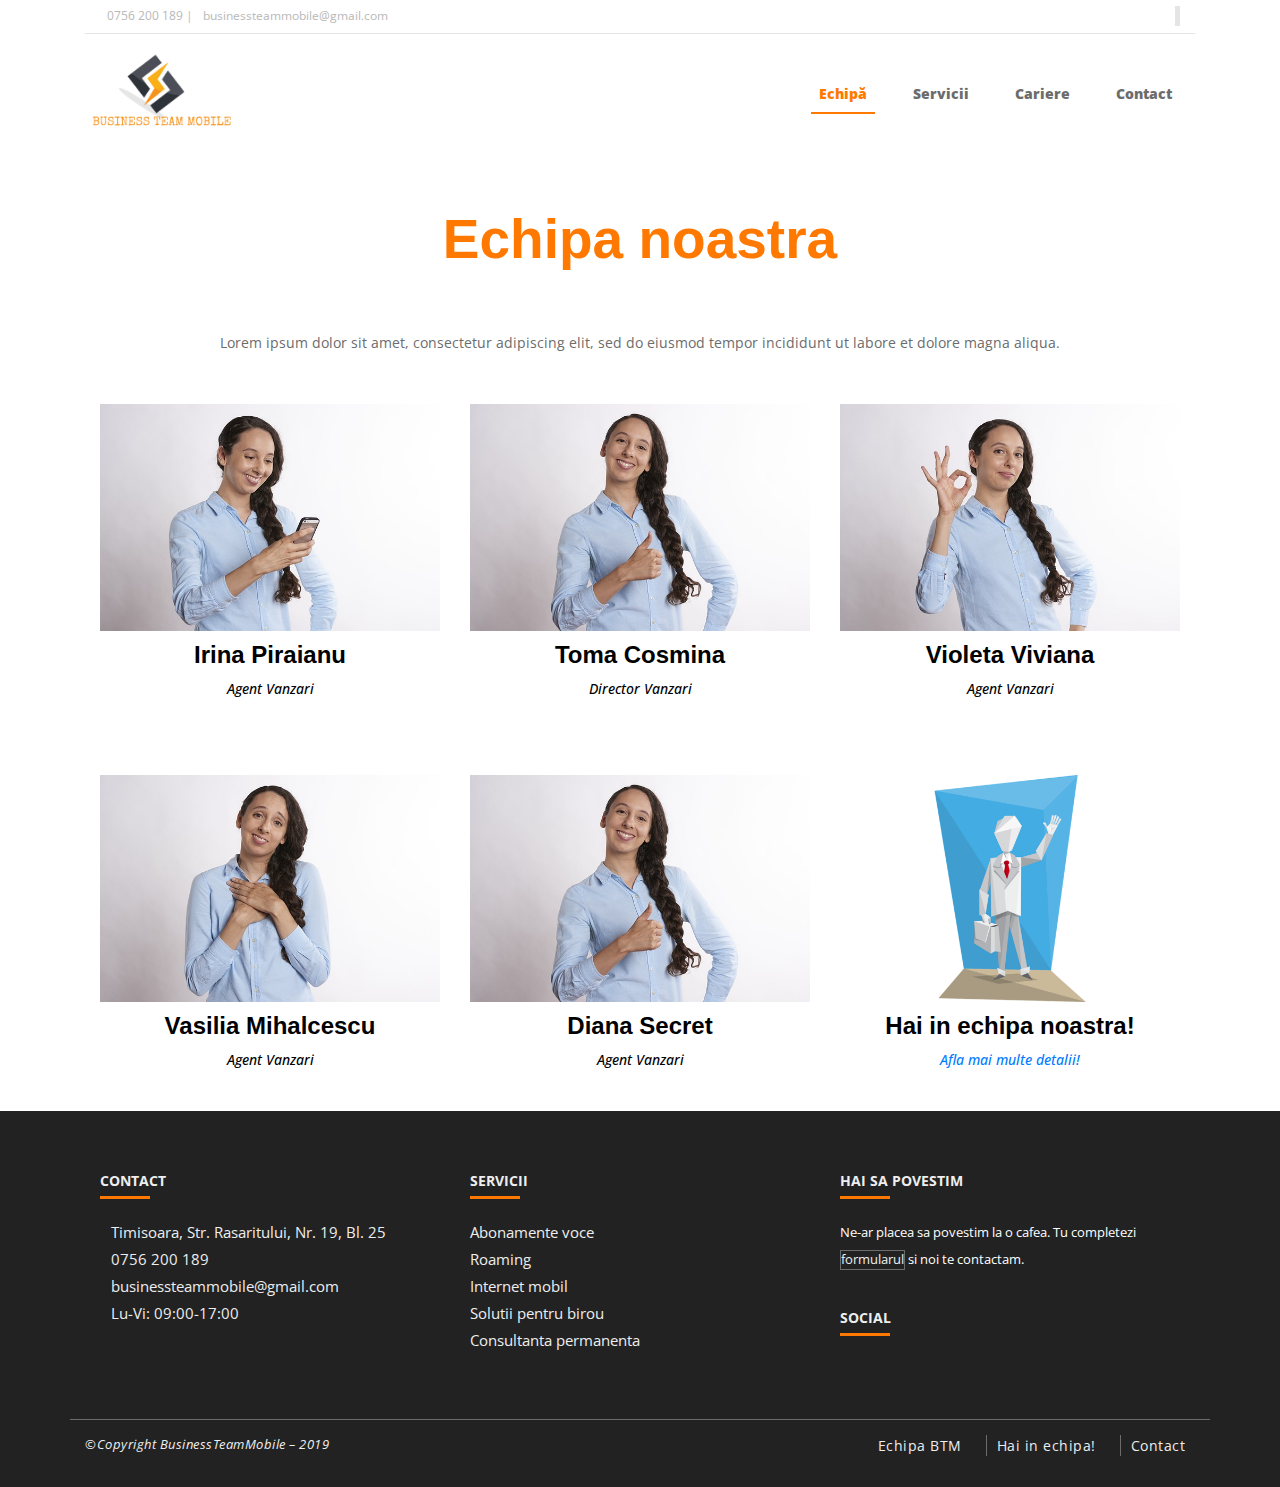
<file: echipa.html>
<!doctype html>
<html>
  <head>
    <link rel="icon" href="images/favicon.png"/>
    <title>Business Team Mobile</title>

    <link rel="stylesheet" href="https://stackpath.bootstrapcdn.com/bootstrap/4.3.1/css/bootstrap.min.css" integrity="sha384-ggOyR0iXCbMQv3Xipma34MD+dH/1fQ784/j6cY/iJTQUOhcWr7x9JvoRxT2MZw1T" crossorigin="anonymous">
    <link rel="stylesheet" href="https://use.fontawesome.com/releases/v5.7.0/css/all.css" integrity="sha384-lZN37f5QGtY3VHgisS14W3ExzMWZxybE1SJSEsQp9S+oqd12jhcu+A56Ebc1zFSJ" crossorigin="anonymous">
    <link href="https://fonts.googleapis.com/css?family=Open+Sans&display=swap" rel="stylesheet">

    <link rel="stylesheet" type="text/css" href="stylesheets/navbar.css">
    <link rel="stylesheet" type="text/css" href="stylesheets/echipa.css">
    <link rel="stylesheet" type="text/css" href="stylesheets/footer.css">
    <link rel="stylesheet" type="text/css" href="stylesheets/common.css">
  </head>

  <body>
    <section>
      <div class="row colored_background">
        <div class="container nav-container">
          <div class="row top-bar">
            <div class="col-md-6">
              <ul class="contact-details">
                <li><a href="#"><i class="fas fa-mobile-alt" style="font-size:12px;"></i>0756 200 189</a></li>
                <li><a href="#"><i class="fas fa-envelope" style="font-size:12px;"></i>businessteammobile@gmail.com</a></li>
              </ul>
            </div>
            <div class="col-md-6">
              <ul class="social-list">
                <li><a href="#"><i class="fab fa-facebook-f"></i></a></li>
                <li><a href="#"><i class="fab fa-twitter"></i></a></li>
                <li><a href="#"><i class="fab fa-instagram"></i></a></li>
                <li><a href="#"><i class="fab fa-linkedin-in"></i></a></li>
              </ul>
            </div>
          </div>
          <div class="row">
            <nav class="navbar navbar-expand-lg  navbar-light col-lg-12">
              <div class="nav-logo">
                <img src="images/favicon.png" alt="Logo">
              </div>
              <div class="navbar-collapse collapse w-100 order-3 dual-collapse2">
                <ul class="navbar-nav nav nav-justified ml-auto nav-list">
                  <li class="nav-item">
                    <a class="nav-link" href="despre.html"><i class="fas fa-home"></i></a>
                  </li>
                  <li class="nav-item">
                    <a class="nav-link active" href="echipa.html">Echipă</a>
                  </li>
                  <li class="nav-item">
                    <a class="nav-link" href="servicii.html">Servicii</a>
                  </li>
                  <li class="nav-item">
                    <a class="nav-link" href="cariere.html">Cariere</a>
                  </li>
                  <li class="nav-item">
                    <a class="nav-link" href="contact.html">Contact</a>
                  </li>
                </ul>
              </div>
            </nav>
          </div>
        </div>
      </div>
    </section>

    <section>
      <div class="container team">
        <div class="row title_container">
          <div class="col-md-12 section_header">
            <h1><span>Echipa</span> noastra</h1>
          </div>
          <div class="col-md-12">
            <p>Lorem ipsum dolor sit amet, consectetur adipiscing elit, sed do eiusmod tempor incididunt ut labore et dolore magna aliqua.</p>
          </div>
        </div>

        <div class="row background_container">
          <div class="col-lg-4 col-md-4 col-sm-6 col-xs-12 member_card">
            <img src="images/p1.jpg" onmouseover="this.src='images/q1.jpg'" onmouseout="this.src='images/p1.jpg'" alt="">
            <div class="body_card">
              <h5 class="title_card">Irina Piraianu</h5>
              <p class="text_card">Agent Vanzari</p>
            </div>
          </div>
          <div class="col-lg-4 col-md-4 col-sm-6 col-xs-12 member_card">
            <img src="images/p5.jpg" onmouseover="this.src='images/q5.jpg'" onmouseout="this.src='images/p5.jpg'" alt="">
            <div class="body_card">
              <h5 class="title_card">Toma Cosmina</h5>
              <p class="text_card">Director Vanzari</p>
            </div>
          </div>
          <div class="col-lg-4 col-md-4 col-sm-6 col-xs-12 member_card">
            <img src="images/p3.jpg" onmouseover="this.src='images/q3.jpg'" onmouseout="this.src='images/p3.jpg'" alt="">
            <div class="body_card">
              <h5 class="title_card">Violeta Viviana</h5>
              <p class="text-card">Agent Vanzari</p>
            </div>
          </div>
          <div class="col-lg-4 col-md-4 col-sm-6 col-xs-12 member_card">
            <img src="images/p4.jpg" onmouseover="this.src='images/q4.jpg'" onmouseout="this.src='images/p4.jpg'" alt="">
            <div class="body_card">
              <h5 class="title_card">Vasilia Mihalcescu</h5>
              <p class="text_card">Agent Vanzari</p>
            </div>
          </div>
          <div class="col-lg-4 col-md-4 col-sm-6 col-xs-12 member_card">
            <img src="images/p5.jpg" onmouseover="this.src='images/q5.jpg'" onmouseout="this.src='images/p5.jpg'" alt="">
            <div class="body_card">
              <h5 class="title_card">Diana Secret</h5>
              <p class="text_card">Agent Vanzari</p>
            </div>
          </div>
          <div class="col-lg-4 col-md-4 col-sm-6 col-xs-12 member_card">
            <a href="cariere.html">
              <img src="images/p6.png" onmouseover="this.src='images/q6.png'" onmouseout="this.src='images/p6.png'" alt="">
              <div class="body_card">
                <h5 class="title_card">Hai in echipa noastra!</h5>
                <p class="text_card">
                  <a class="more-link" href="cariere.html">Afla mai multe detalii!</a>
                </p>
              </div>
            </a>
          </div>
        </div>
      </div>
    </section>

    <section>
      <footer class="row footer">
        <div class="container">
          <div class="row">
            <div class="col-sm-12 col-md-4">
              <div class="footer_contact_info">
                <h4 class="footer_title">Contact<span class="head_line"></span></h4>
                <ul class="footer_list">
                    <li><i class="fas fa-map-marker-alt"></i><span>Timisoara, Str. Rasaritului, Nr. 19, Bl. 25</span></li>
                    <li><i class="fas fa-mobile-alt"></i><span> 0756 200 189</span></li>
                    <li><i class="fas fa-envelope"></i><span>businessteammobile@gmail.com</span></li>
                    <li><i class="fas fa-clock"></i><span>Lu-Vi: 09:00-17:00</span></li>
                </ul>
              </div>
            </div>
            <div class="col-sm-12 col-md-4">
              <div class="footer_services">
                <h4 class="footer_title">Servicii<span class="head_line"></span></h4>
                <ul class="footer_list">
                  <li><a href="servicii.html"><span>Abonamente voce</span></a></li>
                  <li><a href="servicii.html"><span>Roaming</span></a></li>
                  <li><a href="servicii.html"><span>Internet mobil</span></a></li>
                  <li><a href="servicii.html"><span>Solutii pentru birou</span></a></li>
                  <li><a href="servicii.html"><span>Consultanta permanenta</span></a></li>
                </ul>
              </div>
            </div>
            <div class="col-sm-12 col-md-4">
              <div class="footer_social">
                <div class="footer_lets_chat">
                  <h4 class="footer_title">Hai sa povestim<span class="head_line"></span></h4>
                  <p>Ne-ar placea sa povestim la o cafea. Tu completezi <a href="contact.html">formularul</a> si noi te contactam.</p>
                </div>
                <div class="footer_social_icons">
                  <h4 class="footer_title">Social<span class="head_line"></span></h4>
                  <ul class="social-list">
                    <li><a href="#"><i class="fab fa-facebook-f"></i></a></li>
                    <li><a href="#"><i class="fab fa-twitter"></i></a></li>
                    <li><a href="#"><i class="fab fa-instagram"></i></a></li>
                    <li><a href="#"><i class="fab fa-linkedin-in"></i></a></li>
                  </ul>
                </div>
              </div>
            </div>
          </div>
        </div>
        <div class="container copyright_section">
          <div class="row">
            <div class="col-md-6">
              <p>©Copyright BusinessTeamMobile – 2019</p>
            </div>
            <div class="col-md-6">
              <ul class="secondary_nav">
                <li><a href="echipa.html">Echipa BTM</a></li>
                <li><a href="cariere.html">Hai in echipa!</a></li>
                <li><a href="contact.html">Contact</a></li>
              </ul>
            </div>
          </div>
        </div>
      </footer>
    </section>

    <script src="https://code.jquery.com/jquery-3.3.1.slim.min.js" integrity="sha384-q8i/X+965DzO0rT7abK41JStQIAqVgRVzpbzo5smXKp4YfRvH+8abtTE1Pi6jizo" crossorigin="anonymous"></script>
    <script src="https://cdnjs.cloudflare.com/ajax/libs/popper.js/1.14.7/umd/popper.min.js" integrity="sha384-UO2eT0CpHqdSJQ6hJty5KVphtPhzWj9WO1clHTMGa3JDZwrnQq4sF86dIHNDz0W1" crossorigin="anonymous"></script>
    <script src="https://stackpath.bootstrapcdn.com/bootstrap/4.3.1/js/bootstrap.min.js" integrity="sha384-JjSmVgyd0p3pXB1rRibZUAYoIIy6OrQ6VrjIEaFf/nJGzIxFDsf4x0xIM+B07jRM" crossorigin="anonymous"></script>

  </body>
  </html>
</file>
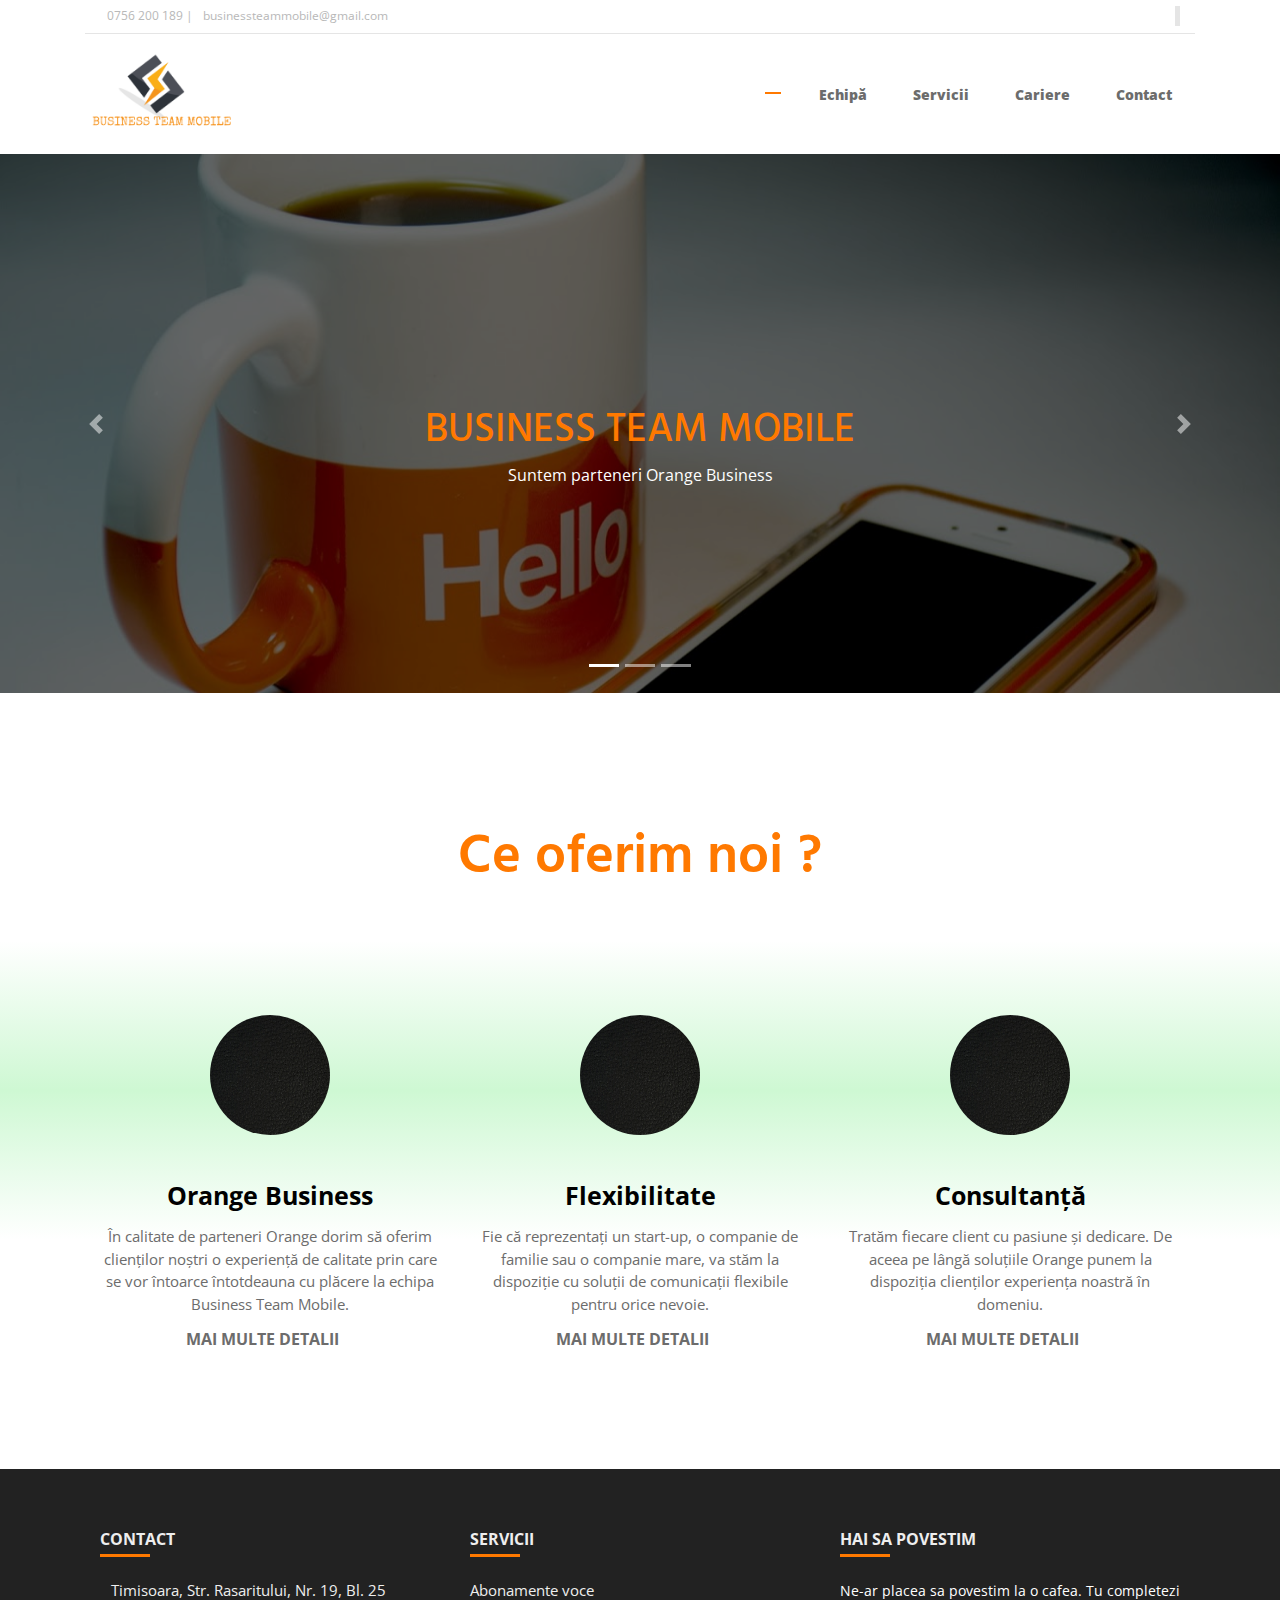
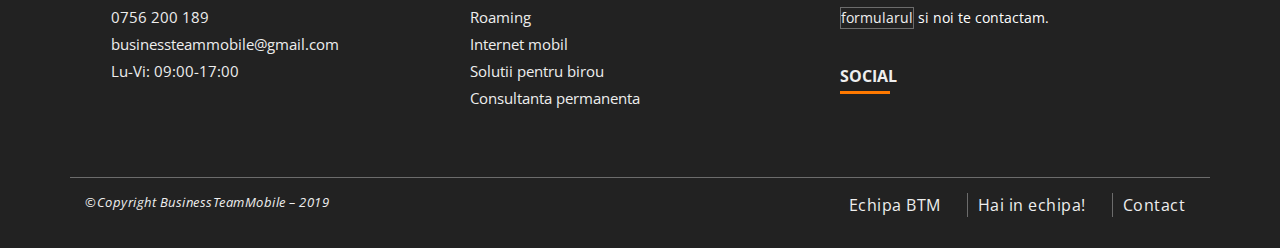
<file: home.html>
<!doctype html>
<html>
  <head>
    <link rel="icon" href="images/favicon.png"/>
    <title>Business Team Mobile</title>

    <link rel="stylesheet" href="https://stackpath.bootstrapcdn.com/bootstrap/4.3.1/css/bootstrap.min.css" integrity="sha384-ggOyR0iXCbMQv3Xipma34MD+dH/1fQ784/j6cY/iJTQUOhcWr7x9JvoRxT2MZw1T" crossorigin="anonymous">
    <link rel="stylesheet" href="https://use.fontawesome.com/releases/v5.7.0/css/all.css" integrity="sha384-lZN37f5QGtY3VHgisS14W3ExzMWZxybE1SJSEsQp9S+oqd12jhcu+A56Ebc1zFSJ" crossorigin="anonymous">
    <link href="https://fonts.googleapis.com/css?family=Open+Sans:300,400&display=swap" rel="stylesheet">
    <link href="https://fonts.googleapis.com/css?family=Hind:300,400&display=swap" rel="stylesheet">

    <link rel="stylesheet" type="text/css" href="stylesheets/home.css">
    <link rel="stylesheet" type="text/css" href="stylesheets/navbar.css">
    <link rel="stylesheet" type="text/css" href="stylesheets/footer.css">
    <link rel="stylesheet" type="text/css" href="stylesheets/common.css">
  </head>

  <body>
    <section>
      <div class="row colored_background">
        <div class="container nav-container">
          <div class="row top-bar">
            <div class="col-lg-6 col-md-6 col-sm-12 col-xs-12 padding_left_none">
              <ul class="contact-details">
                <li><a href="#"><i class="fas fa-mobile-alt" style="font-size:12px;"></i>0756 200 189</a></li>
                <li><a href="#"><i class="fas fa-envelope" style="font-size:12px;"></i>businessteammobile@gmail.com</a></li>
              </ul>
            </div>
            <div class="col-lg-6 col-md-6 col-sm-12 col-xs-12 padding_right_none">
              <ul class="social-list">
                <li><a href="#"><i class="fab fa-facebook-f"></i></a></li>
                <li><a href="#"><i class="fab fa-twitter"></i></a></li>
                <li><a href="#"><i class="fab fa-instagram"></i></a></li>
                <li><a href="#"><i class="fab fa-linkedin-in"></i></a></li>
              </ul>
            </div>
          </div>
          <div class="row">
            <nav class="navbar navbar-expand-lg navbar-light col-lg-12">
              <div class="nav-logo">
                <img src="images/favicon.png" alt="Logo">
              </div>
              <button class="navbar-toggler" type="button" data-toggle="collapse" data-target="#navbarNavDropdown" aria-controls="navbarNavDropdown" aria-expanded="false" aria-label="Toggle navigation">
                <span class="navbar-toggler-icon"></span></button>
              <div class="navbar-collapse collapse w-100 order-3 dual-collapse2" id="navbarNavDropdown">
                <ul class="navbar-nav nav nav-justified ml-auto nav-list">
                  <li class="nav-item">
                    <a class="nav-link active" href="home.html"><i class="fas fa-home"></i><span class="sr-only">(current)</span></a>
                  </li>
                  <li class="nav-item">
                    <a class="nav-link" href="team.html">Echipă</a>
                  </li>
                  <li class="nav-item">
                    <a class="nav-link" href="services.html">Servicii</a>
                  </li>
                  <li class="nav-item">
                    <a class="nav-link" href="career.html">Cariere</a>
                  </li>
                  <li class="nav-item">
                    <a class="nav-link" href="contact.html">Contact</a>
                  </li>
                </ul>
              </div>
            </nav>
          </div>
        </div>
      </div>
    </section>

    <section>
      <div class="bd-example">
        <div id="carouselExampleCaptions" class="carousel slide carousel-fade" data-ride="carousel">
          <ol class="carousel-indicators">
            <li data-target="#carouselExampleCaptions" data-slide-to="0" class="active"></li>
            <li data-target="#carouselExampleCaptions" data-slide-to="1"></li>
            <li data-target="#carouselExampleCaptions" data-slide-to="2"></li>
          </ol>
          <div class="carousel-inner">
            <div class="carousel-item drk active" data-interval="5000">
              <img src="images/3.jpg" class="d-block w-100" alt="orange-cup">
              <div class="carousel-caption d-none d-md-block w-50 ml-auto mr-auto">
                <div class="text_slide1">
                  <h5>Business Team Mobile</h5>
                  <p>Suntem parteneri Orange Business</p>
                </div>
              </div>
            </div>
            <div class="carousel-item drk" data-interval="5000">
              <img src="images/4.jpg" class="d-block w-100" alt="people">
              <div class="carousel-caption d-none d-md-block w-50 ml-auto mr-auto">
                <div class="text_slide2">
                  <h5><span>4</span> ani experinta pe segmentul B2B </h5>
                  <p>Suntem echipa de care ai nevoie</p>
                </div>
              </div>
            </div>
            <div class="carousel-item drk" data-interval="5000">
              <img src="images/2.jpg" class="d-block w-100" alt="...">
              <div class="carousel-caption d-none d-md-block w-50 ml-auto mr-auto">
                <div class="text_slide3">
                  <h5>Gaseste solutiile potrivite</h5>
                  <p>Oferim cele mai flexibile pachete Orange pentru companii</p>
                </div>
              </div>
            </div>
          </div>
          <a class="carousel-control-prev" href="#carouselExampleCaptions" role="button" data-slide="prev">
            <span class="carousel-control-prev-icon" aria-hidden="true"></span>
            <span class="sr-only">Previous</span>
          </a>
          <a class="carousel-control-next" href="#carouselExampleCaptions" role="button" data-slide="next">
            <span class="carousel-control-next-icon" aria-hidden="true"></span>
            <span class="sr-only">Next</span>
          </a>
        </div>
      </div>
    </section>

    <section id="section-0" class="st-section section-padded">
      <div class="container">
        <div class="row">
          <div class="col-lg-12 section_header">
            <h1>Ce oferim noi ?</h1>
          </div>
        </div>
      </div>
      <div class="row bg_gradient">
        <div class="container">
          <ul class="row services_list">
            <li class="col-lg-4 col-md-4 col-sm-6 col-xs-12 service_item">
              <div class="round-box round-medium ">
                <span class="box-inner">
                  <img class="img-circle" src="images/black_background.jpg" alt="orange1">
                  <i class="far fa-handshake service_icon"></i>
                </span>
              </div>
              <h2 class="text-center">Orange Business</h2>
              <p>În calitate de parteneri Orange dorim să oferim clienților noștri o experiență de calitate prin care se vor întoarce întotdeauna cu plăcere la echipa Business Team Mobile.</p>
              <a class="more_link" href="contact.html">Mai multe detalii<i class="far fa-arrow-alt-circle-right"></i></a>
            </li>
            <li class="col-lg-4 col-md-4 col-sm-6 col-xs-12 service_item">
              <div class="round-box round-medium">
                <span class="box-inner">
                  <img class="img-circle" src="images/black_background.jpg" alt="orange2">
                  <i class="fab fa-foursquare service_icon"></i>
                </span>
              </div>
              <h2 class="text-center">Flexibilitate</h2>
              <p>Fie că reprezentați un start-up, o companie de familie sau o companie mare, va stăm la dispoziție cu soluții de comunicații flexibile pentru orice nevoie.</p>
              <a class="more_link" href="services.html#flexibility_service">Mai multe detalii<i class="far fa-arrow-alt-circle-right"></i></a>
            </li>
            <li class="col-lg-4 col-md-4 col-sm-6 col-xs-12 service_item">
              <div class="round-box round-medium">
                <span class="box-inner">
                  <img class="img-circle" src="images/black_background.jpg" alt="orange3">
                  <i class="fas fa-coffee service_icon"></i>
                </span>
              </div>
              <h2 class="text-center">Consultanță</h2>
              <p>Tratăm fiecare client cu pasiune și dedicare. De aceea pe lângă soluțiile Orange punem la dispoziția clienților experiența noastră în domeniu.</p>
              <a class="more_link" href="services.html#consulting_service">Mai multe detalii<i class="far fa-arrow-alt-circle-right"></i></a>
            </li>
          </ul>
        </div>
      </div>
    </section>

    <footer class="row footer">
      <div class="container">
        <div class="row">
          <div class="col-sm-12 col-md-4">
            <div class="footer_contact_info">
              <h4 class="footer_title">Contact<span class="head_line"></span></h4>
              <ul class="footer_list">
                  <li><i class="fas fa-map-marker-alt"></i><span>Timisoara, Str. Rasaritului, Nr. 19, Bl. 25</span></li>
                  <li><i class="fas fa-mobile-alt"></i><span> 0756 200 189</span></li>
                  <li><i class="fas fa-envelope"></i><span>businessteammobile@gmail.com</span></li>
                  <li><i class="fas fa-clock"></i><span>Lu-Vi: 09:00-17:00</span></li>
              </ul>
            </div>
          </div>
          <div class="col-sm-12 col-md-4">
            <div class="footer_services">
              <h4 class="footer_title">Servicii<span class="head_line"></span></h4>
              <ul class="footer_list">
                <li><a href="services.html"><span>Abonamente voce</span></a></li>
                <li><a href="services.html"><span>Roaming</span></a></li>
                <li><a href="services.html"><span>Internet mobil</span></a></li>
                <li><a href="services.html"><span>Solutii pentru birou</span></a></li>
                <li><a href="services.html"><span>Consultanta permanenta</span></a></li>
              </ul>
            </div>
          </div>
          <div class="col-sm-12 col-md-4">
            <div class="footer_social">
              <div class="footer_lets_chat">
                <h4 class="footer_title">Hai sa povestim<span class="head_line"></span></h4>
                <p>Ne-ar placea sa povestim la o cafea. Tu completezi <a href="contact.html">formularul</a> si noi te contactam.</p>
              </div>
              <div class="footer_social_icons">
                <h4 class="footer_title">Social<span class="head_line"></span></h4>
                <ul class="social-list">
                  <li><a href="#"><i class="fab fa-facebook-f"></i></a></li>
                  <li><a href="#"><i class="fab fa-twitter"></i></a></li>
                  <li><a href="#"><i class="fab fa-instagram"></i></a></li>
                  <li><a href="#"><i class="fab fa-linkedin-in"></i></a></li>
                </ul>
              </div>
            </div>
          </div>
        </div>
      </div>
      <div class="container copyright_section">
        <div class="row">
          <div class="col-md-6">
            <p>©Copyright BusinessTeamMobile – 2019</p>
          </div>
          <div class="col-md-6">
            <ul class="secondary_nav">
              <li><a href="team.html">Echipa BTM</a></li>
              <li><a href="career.html">Hai in echipa!</a></li>
              <li><a href="contact.html">Contact</a></li>
            </ul>
          </div>
        </div>
      </div>
    </footer>

    <script src="https://code.jquery.com/jquery-3.3.1.slim.min.js" integrity="sha384-q8i/X+965DzO0rT7abK41JStQIAqVgRVzpbzo5smXKp4YfRvH+8abtTE1Pi6jizo" crossorigin="anonymous"></script>
    <script src="https://cdnjs.cloudflare.com/ajax/libs/popper.js/1.14.7/umd/popper.min.js" integrity="sha384-UO2eT0CpHqdSJQ6hJty5KVphtPhzWj9WO1clHTMGa3JDZwrnQq4sF86dIHNDz0W1" crossorigin="anonymous"></script>
    <script src="https://stackpath.bootstrapcdn.com/bootstrap/4.3.1/js/bootstrap.min.js" integrity="sha384-JjSmVgyd0p3pXB1rRibZUAYoIIy6OrQ6VrjIEaFf/nJGzIxFDsf4x0xIM+B07jRM" crossorigin="anonymous"></script>
    <script src="js/common.js"></script>
  </body>
</html>
</file>
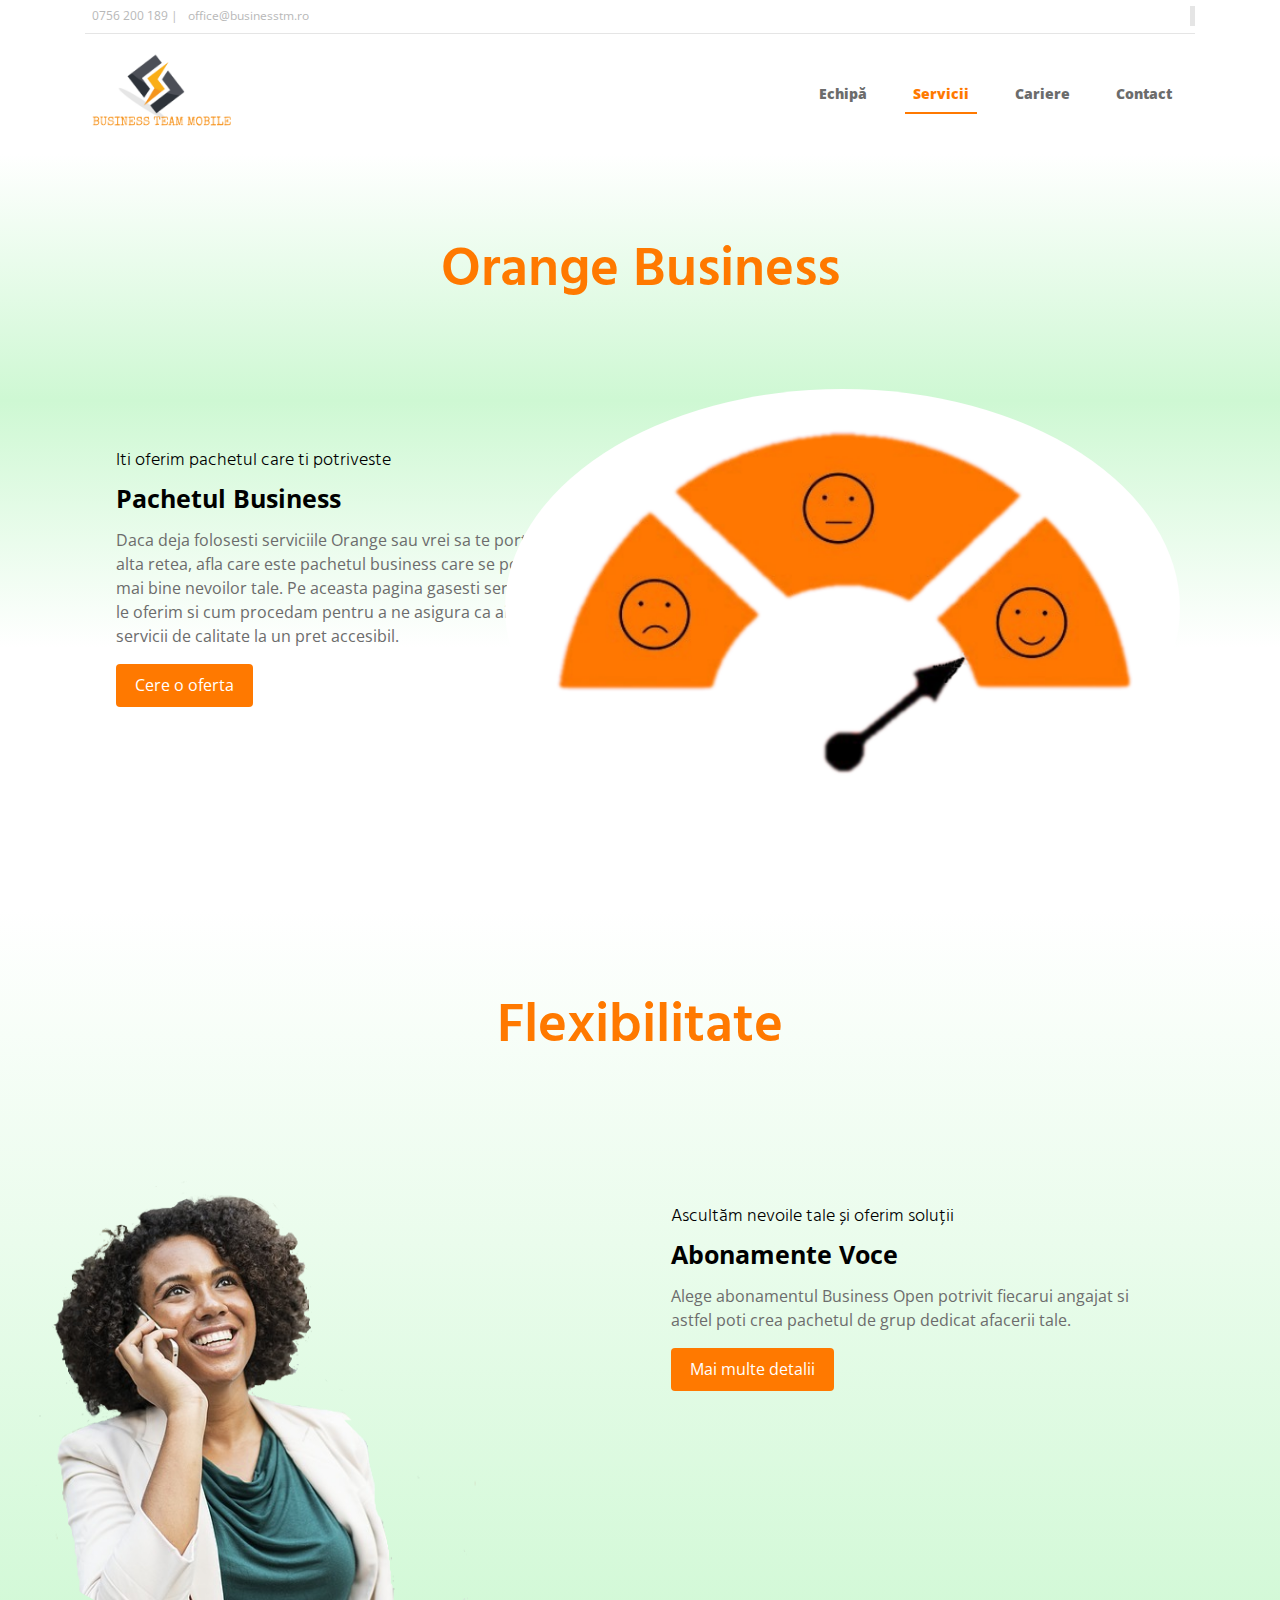
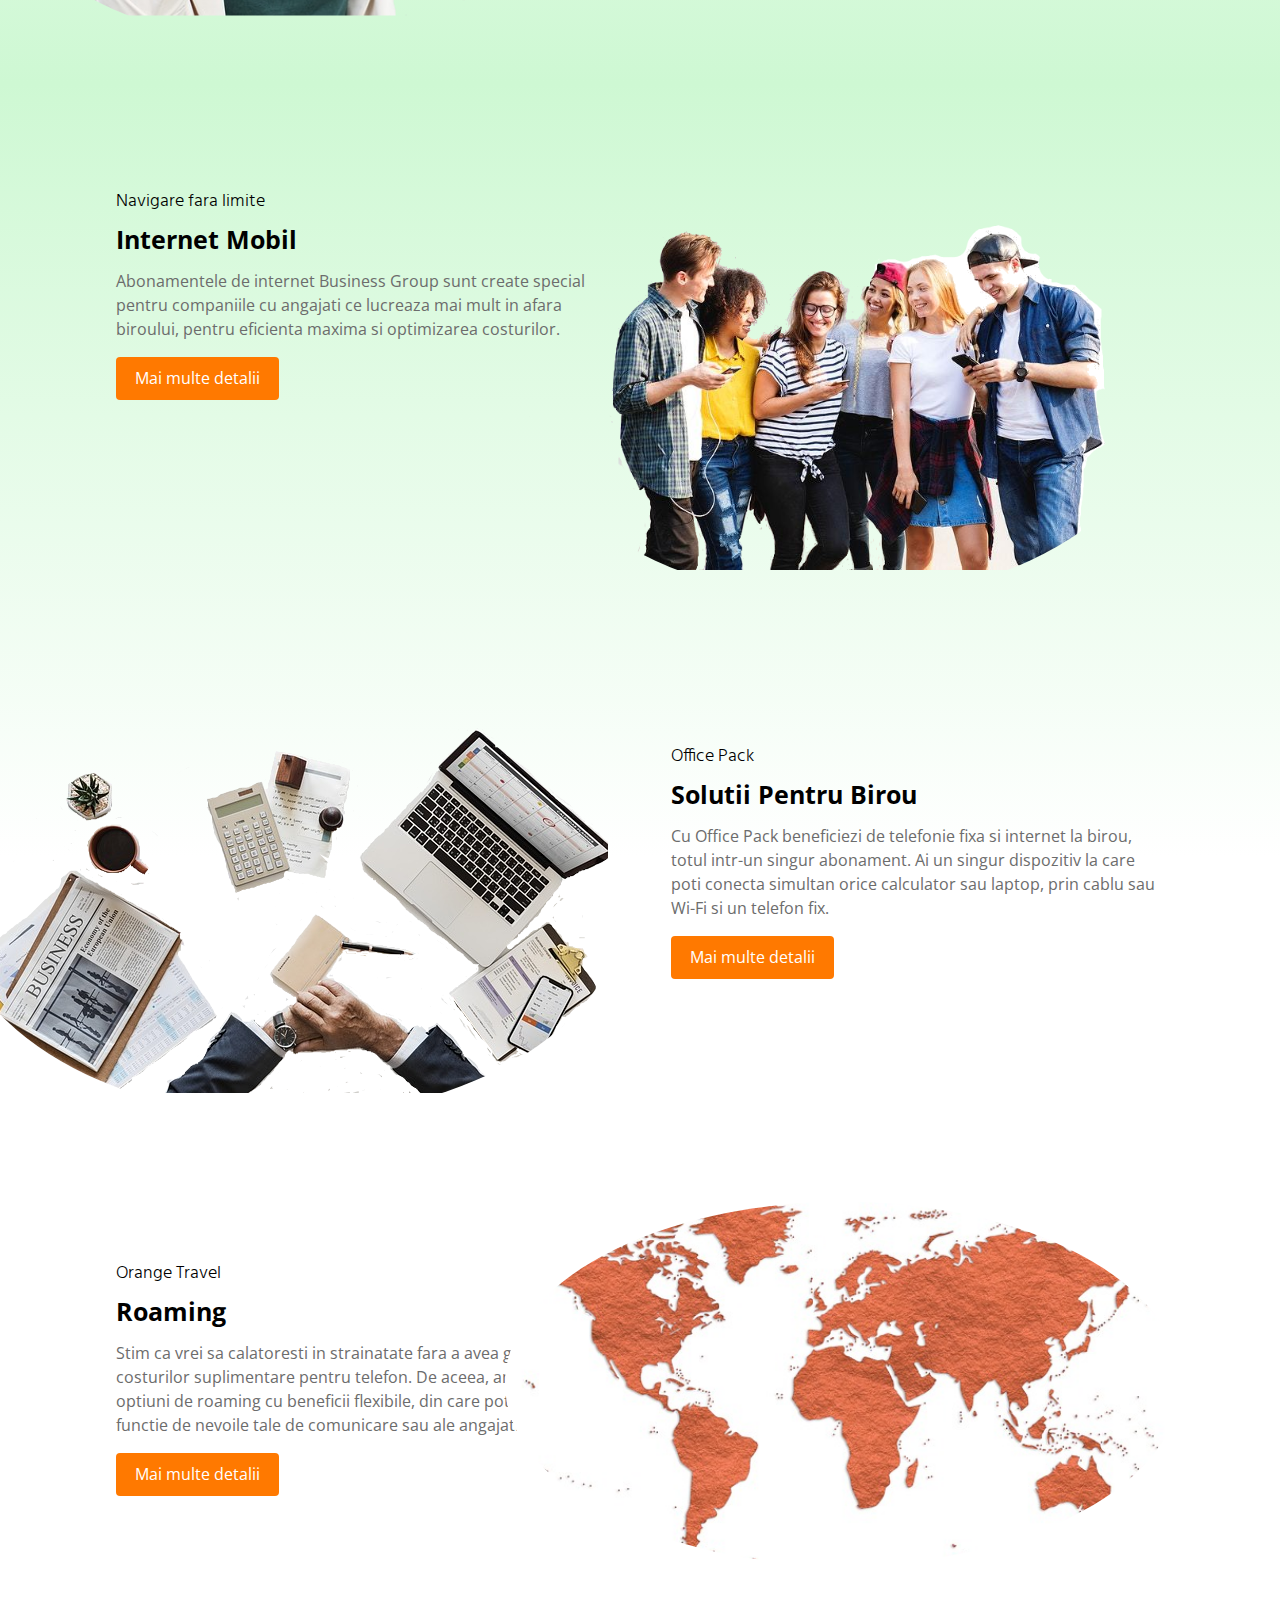
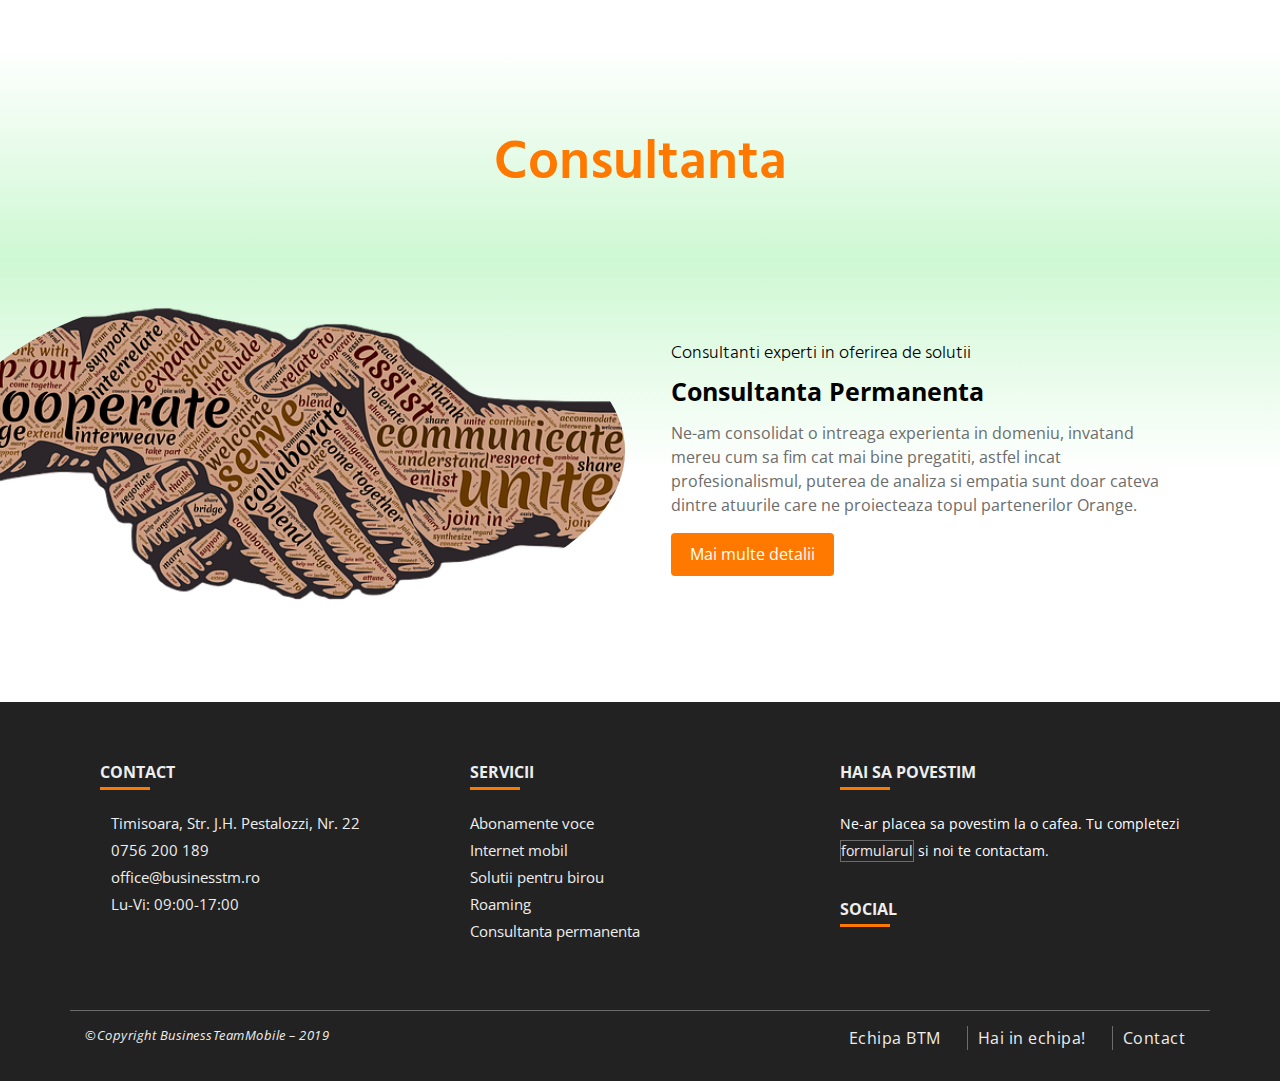
<file: services.html>
<!doctype html>
<html>
  <head>
    <link rel="icon" href="images/favicon.png"/>
    <title>Business Team Mobile</title>

    <meta name="viewport" content="width=device-width, initial-scale=1.0">
    <link rel="stylesheet" href="https://stackpath.bootstrapcdn.com/bootstrap/4.3.1/css/bootstrap.min.css" integrity="sha384-ggOyR0iXCbMQv3Xipma34MD+dH/1fQ784/j6cY/iJTQUOhcWr7x9JvoRxT2MZw1T" crossorigin="anonymous">
    <link rel="stylesheet" href="https://use.fontawesome.com/releases/v5.7.0/css/all.css" integrity="sha384-lZN37f5QGtY3VHgisS14W3ExzMWZxybE1SJSEsQp9S+oqd12jhcu+A56Ebc1zFSJ" crossorigin="anonymous">
    <link href="https://fonts.googleapis.com/css?family=Open+Sans:300,400&display=swap" rel="stylesheet">
    <link href="https://fonts.googleapis.com/css?family=Hind:300,400&display=swap" rel="stylesheet">

    <link rel="stylesheet" type="text/css" href="stylesheets/navbar.css">
    <link rel="stylesheet" type="text/css" href="stylesheets/footer.css">
    <link rel="stylesheet" type="text/css" href="stylesheets/common.css">
    <link rel="stylesheet" type="text/css" href="stylesheets/services.css">

  </head>
  <body>
    <button onclick="topFunction()" id="btnScrollToTop">
      <i class="fas fa-angle-up"></i>
    </button>

    <section>
      <div class="row colored_background">
        <div class="container nav-container">
          <div class="row top-bar">
            <div class="col-lg-6 col-md-6 col-sm-12 col-xs-12 padding_none">
              <ul class="contact-details">
                <li><a href="#"><i class="fas fa-mobile-alt" style="font-size:12px;"></i>0756 200 189</a></li>
                <li><a href="mailto:office@businesstm.ro" target="_blank"><i class="fas fa-envelope" style="font-size:12px;"></i>office@businesstm.ro</a></li>
              </ul>
            </div>
            <div class="col-lg-6 col-md-6 col-sm-12 col-xs-12 padding_none">
              <ul class="social-list">
                <li><a href="#"><i class="fab fa-facebook-f"></i></a></li>
                <li><a href="#"><i class="fab fa-twitter"></i></a></li>
                <li><a href="#"><i class="fab fa-instagram"></i></a></li>
                <li><a href="#"><i class="fab fa-linkedin-in"></i></a></li>
              </ul>
            </div>
          </div>
          <div class="row">
            <nav class="navbar navbar-expand-lg  navbar-light col-lg-12">
              <div class="nav-logo">
                <a href="index.html">
                  <img src="images/favicon.png" alt="Logo">
                </a>
              </div>
              <button class="navbar-toggler" type="button" data-toggle="collapse" data-target="#navbarNavDropdown" aria-controls="navbarNavDropdown" aria-expanded="false" aria-label="Toggle navigation">
                <span class="navbar-toggler-icon"></span></button>
              <div class="navbar-collapse collapse w-100 order-3 dual-collapse2" id="navbarNavDropdown">
                <ul class="navbar-nav nav nav-justified ml-auto nav-list">
                  <li class="nav-item">
                    <a class="nav-link" href="index.html"><i class="fas fa-home"></i></a>
                  </li>
                  <li class="nav-item">
                    <a class="nav-link" href="team.html">Echipă</a>
                  </li>
                  <li class="nav-item">
                    <a class="nav-link active" href="services.html">Servicii<span class="sr-only">(current)</span></a>
                  </li>
                  <li class="nav-item">
                    <a class="nav-link" href="career.html">Cariere</a>
                  </li>
                  <li class="nav-item">
                    <a class="nav-link" href="contact.html">Contact</a>
                  </li>
                </ul>
              </div>
            </nav>
          </div>
        </div>
      </div>
    </section>

    <section>
      <div class="services_container bg_gradient">
        <div class="container">
          <div class="row title_container">
            <div class="col-lg-12 col-md-12 col-sm-12 col-xs-12">
              <h1>Orange Business</h1>
            </div>
          </div>
          <div class="row services_element">
            <div class="col-lg-6 col-md-6 col-sm-6 col-xs-6">
              <div class="container services_details">
                <h3>Iti oferim pachetul care ti potriveste</h3>
                <h2>Pachetul Business</h2>
                <p>Daca deja folosesti serviciile Orange sau vrei sa te portezi dintr-o alta retea, afla care este pachetul business care se potriveste cel mai bine nevoilor tale. Pe aceasta pagina gasesti serviciile pe care le oferim si cum procedam pentru a ne asigura ca ai parte de servicii de calitate la un pret accesibil.</p>
                <a class="btn btn-primary" href="contact.html" role="button">Cere o oferta</a>
              </div>
            </div>
            <div class="col-lg-6 col-md-6 col-sm-6 col-xs-6">
              <div class="services_image">
                <img src="images/orange_business.png" alt="">
              </div>
            </div>
          </div>
        </div>
      </div>
      <div id="flexibility_service" class="services_container bg_gradient">
        <div class="container">
          <div class="row title_container">
            <div class="col-lg-12 col-md-12 col-sm-12 col-xs-12">
              <h1>Flexibilitate</h1>
            </div>
          </div>
          <div class="row services_element">
            <div class="col-lg-6 col-md-6 col-sm-6 col-xs-6">
              <div class="services_image">
                <img src="images/abonamente_voce.png" alt="">
              </div>
            </div>
            <div id="subscriptions_service" class="col-lg-6 col-md-6 col-sm-6 col-xs-6">
              <div class="container services_details">
                <h3>Ascultăm nevoile tale și oferim soluții</h3>
                <h2>Abonamente Voce</h2>
                <p>Alege abonamentul Business Open potrivit fiecarui angajat si astfel poti crea pachetul de grup dedicat afacerii tale.</p>
                <a class="btn btn-primary" data-toggle="modal" data-target="#exampleModalScrollable1">Mai multe detalii</a>
              </div>
            </div>
          </div>
          <div class="row services_element">
            <div id="internet_service"class="col-lg-6 col-md-6 col-sm-6 col-xs-6">
              <div class="container services_details">
                <h3>Navigare fara limite</h3>
                <h2>Internet Mobil</h2>
                <p>Abonamentele de internet Business Group sunt create special pentru companiile cu angajati ce lucreaza mai mult in afara biroului, pentru eficienta maxima si optimizarea costurilor.</p>
                <a class="btn btn-primary" data-toggle="modal" data-target="#exampleModalScrollable2">Mai multe detalii</a>
              </div>
            </div>
            <div class="col-lg-6 col-md-6 col-sm-6 col-xs-6">
              <div class="services_image">
                <img src="images/internet_mobil.png" alt="">
              </div>
            </div>
          </div>
          <div class="row services_element">
            <div class="col-lg-6 col-md-6 col-sm-6 col-xs-6">
              <div class="services_image">
                <img src="images/office_pack.png" alt="">
              </div>
            </div>
            <div id="office_pack_service"class="col-lg-6 col-md-6 col-sm-6 col-xs-6">
              <div class="container services_details">
                <h3>Office Pack</h3>
                <h2>Solutii Pentru Birou</h2>
                <p>Cu Office Pack beneficiezi de telefonie fixa si internet la birou, totul intr-un singur abonament. Ai un singur dispozitiv la care poti conecta simultan orice calculator sau laptop, prin cablu sau Wi-Fi si un telefon fix.</p>
                <a class="btn btn-primary more-link" data-toggle="modal" data-target="#exampleModalScrollable3">Mai multe detalii</a>
              </div>
            </div>
          </div>
          <div class="row services_element">
            <div id="roaming_service" class="col-lg-6 col-md-6 col-sm-6 col-xs-6">
              <div class="container services_details">
                <h3>Orange Travel</h3>
                <h2>Roaming</h2>
                <p>Stim ca vrei sa calatoresti in strainatate fara a avea grija costurilor suplimentare pentru telefon. De aceea, am creat optiuni de roaming cu beneficii flexibile, din care poti consuma in functie de nevoile tale de comunicare sau ale angajatilor.</p>
                <a class="btn btn-primary" data-toggle="modal" data-target="#exampleModalScrollable4">Mai multe detalii</a>
              </div>
            </div>
            <div class="col-lg-6 col-md-6 col-sm-6 col-xs-6">
              <div class="services_image">
                <img src="images/roaming.jpg" alt="">
              </div>
            </div>
          </div>
        </div>
      </div>
      <div id="consulting_service"class="services_container bg_gradient">
        <div class="container">
          <div class="row title_container">
            <div class="col-lg-12 col-md-12 col-sm-12 col-xs-12">
              <h1>Consultanta</h1>
            </div>
          </div>
          <div class="row services_element">
            <div class="col-lg-6 col-md-6 col-sm-6 col-xs-6">
              <div class="services_image">
                <img src="images/consultanta.png" alt="">
              </div>
            </div>
            <div class="col-lg-6 col-md-6 col-sm-6 col-xs-6">
              <div class="container services_details">
                <h3>Consultanti experti in oferirea de solutii</h3>
                <h2>Consultanta Permanenta</h2>
                <p>Ne-am consolidat o intreaga experienta in domeniu, invatand mereu cum sa fim cat mai bine pregatiti, astfel incat profesionalismul, puterea de analiza si empatia sunt doar cateva dintre atuurile care ne proiecteaza topul partenerilor Orange.</p>
                <a class="btn btn-primary" href="contact.html" role="button">Mai multe detalii</a>
              </div>
            </div>
          </div>
        </div>
      </div>
    </section>

    <footer class="row footer">
      <div class="container">
        <div class="row">
          <div class="col-sm-12 col-md-4">
            <div class="footer_contact_info">
              <h4 class="footer_title">Contact<span class="head_line"></span></h4>
              <ul class="footer_list">
                  <li><i class="fas fa-map-marker-alt"></i><span>Timisoara, Str. J.H. Pestalozzi, Nr. 22</span></li>
                  <li><i class="fas fa-mobile-alt"></i><span> 0756 200 189</span></li>
                  <li><i class="fas fa-envelope"></i><a href="mailto:office@businesstm.ro" target="_blank"><span>office@businesstm.ro</span></a></li>
                  <li><i class="fas fa-clock"></i><span>Lu-Vi: 09:00-17:00</span></li>
              </ul>
            </div>
          </div>
          <div class="col-sm-12 col-md-4">
            <div class="footer_services">
              <h4 class="footer_title">Servicii<span class="head_line"></span></h4>
              <ul class="footer_list">
                <li><a href="services.html#subscriptions_service"><span>Abonamente voce</span></a></li>
                <li><a href="services.html#internet_service"><span>Internet mobil</span></a></li>
                <li><a href="services.html#office_pack_service"><span>Solutii pentru birou</span></a></li>
                <li><a href="services.html#roaming_service"><span>Roaming</span></a></li>
                <li><a href="services.html#consulting_service"><span>Consultanta permanenta</span></a></li>
              </ul>
            </div>
          </div>
          <div class="col-sm-12 col-md-4">
            <div class="footer_social">
              <div class="footer_lets_chat">
                <h4 class="footer_title">Hai sa povestim<span class="head_line"></span></h4>
                <p>Ne-ar placea sa povestim la o cafea. Tu completezi <a href="contact.html">formularul</a> si noi te contactam.</p>
              </div>
              <div class="footer_social_icons">
                <h4 class="footer_title">Social<span class="head_line"></span></h4>
                <ul class="social-list">
                  <li><a href="#"><i class="fab fa-facebook-f"></i></a></li>
                  <li><a href="#"><i class="fab fa-twitter"></i></a></li>
                  <li><a href="#"><i class="fab fa-instagram"></i></a></li>
                  <li><a href="#"><i class="fab fa-linkedin-in"></i></a></li>
                </ul>
              </div>
            </div>
          </div>
        </div>
      </div>
      <div class="container copyright_section">
        <div class="row">
          <div class="col-md-6">
            <p>©Copyright BusinessTeamMobile – 2019</p>
          </div>
          <div class="col-md-6">
            <ul class="secondary_nav">
              <li><a href="team.html">Echipa BTM</a></li>
              <li><a href="career.html">Hai in echipa!</a></li>
              <li><a href="contact.html">Contact</a></li>
            </ul>
          </div>
        </div>
      </div>
    </footer>

    <!-- Modal -->
    <div class="modal fade" id="exampleModalScrollable1" tabindex="-1" role="dialog" aria-labelledby="exampleModalScrollableTitle" aria-hidden="true">
      <div class="modal-dialog modal-lg modal-dialog-scrollable" role="document">
        <div class="modal-content">
          <div class="modal-header">
            <h2 class="modal-title" id="exampleModalScrollableTitle">Abonamente Voce</h2>
            <button type="button" class="close" data-dismiss="modal" aria-label="Close">
              <span aria-hidden="true">&times;</span>
            </button>
          </div>
          <div class="modal-body">
            <div class="container-fluid">
              <div class="row">
                <div class="col-lg-6 col-md-6 col-sm-12 col-xs-12 ml-auto left_side">
                  <p>Impreuna cu Orange, vrem sa iti oferim cele mai bune solutii de comunicare. Astfel, in premiera in Romania, poti beneficia de noile abonamente individuale Business Open cu unitati incluse, pe care le poti combina in orice variantă doresti, pentru a crea pachetul potrivit afacerii tale.</p>
                </div>
                <div class="col-lg-6 col-md-6 col-sm-12 col-xs-12 ml-auto">
                  <h3>Beneficiezi de:</h3>
                  <ul>
                    <li>7 abonamente diferite, din care poti alege oricate doresti din fiecare tip pentru angajatii tai, pentru a forma pachetul de grup de care ai nevoie</li>
                    <li>unitaţi incluse in abonament, pe care le poti folosi pentru a apela sau trimite mesaje în retea, naţtional sau pentru a apela international catre Europa fix, SUA si Canada</li>
                    <li>apeluri si mesaje gratuite intre membrii grupului</li>
                    <li>si mai multe avantaje, cu abonamentele cu minute si mesaje nelimitate, pe care le poti alege pentru oricate numere doresti</li>
                    <li>servicii digitale incluse: Orange Cloud, Orange Antivirus, Backup Kit, Asigurare pentru telefon</li>
                  </ul>
                </div>
              </div>
            </div>
          </div>
          <div class="modal-footer">
            <button type="button" class="btn btn-secondary" data-dismiss="modal">Close</button>
          </div>
        </div>
      </div>
    </div>

    <div class="modal fade" id="exampleModalScrollable2" tabindex="-1" role="dialog" aria-labelledby="exampleModalScrollableTitle" aria-hidden="true">
      <div class="modal-dialog modal-lg modal-dialog-scrollable" role="document">
        <div class="modal-content">
          <div class="modal-header">
            <h2 class="modal-title" id="exampleModalScrollableTitle">Internet Mobil</h2>
            <button type="button" class="close" data-dismiss="modal" aria-label="Close">
              <span aria-hidden="true">&times;</span>
            </button>
          </div>
          <div class="modal-body">
            <div class="container-fluid">
              <div class="row">
                <div class="col-lg-6 col-md-6 col-sm-12 col-xs-12 ml-auto left_side">
                  <p>Orange a creat abonamentele de internet pentru toti cei care vor sa navigheze in voie oricand si oriunde s-ar afla. De aceea poti sa navighezi in voie pe site-urile mobile preferate sau sa te bucuri in voie de toate avantajele unui smartphone.</p>
                </div>
                <div class="col-lg-6 col-md-6 col-sm-12 col-xs-12 ml-auto">
                  <h3>Beneficiezi de:</h3>
                  <ul>
                    <li><strong>Net Chat</strong>
                      <ul>
                        <li>acces nelimitat doar din Portalul Orange pe mobil la m.facebook.com, m.yahoo.com</li>
                        <li>50 MB trafic de internet
                        <li>acces nelimitat la Portalul Orange pe mobil la m.orange.ro</li>
                        <li>notificare inainte de consumarea traficului inclus</li>
                        <li>tarif suplimentar 0,50 euro/30 MB</li></li>
                      </ul>
                    </li>
                    <li><strong>Net Speed</strong>
                      <ul>
                        <li>500 MB trafic national de internet</li>
                        <li>acces la viteze 4G</li>
                        <li>acces nelimitat la Portalul Orange pe mobil la m.orange.ro</li>
                        <li>notificare inainte de consumarea traficului inclus</li>
                        <li>tarif suplimentar 0,50 euro/30 MB</li>
                      </ul>
                    </li>
                    <li><strong>Net Enjoy</strong>
                      <ul>
                        <li>500 MB trafic national de internet</li>
                        <li>acces nelimitat la Portalul Orange pe mobil la m.orange.ro</li>
                        <li>acces nelimitat la Portalul Orange pe mobil la m.orange.ro</li>
                        <li>notificare inainte de consumarea traficului inclus</li>
                        <li>tarif suplimentar 0,50 euro/30 MB</li>
                      </ul>
                    </li>
                  </ul>
                </div>
              </div>
            </div>
          </div>
          <div class="modal-footer">
            <button type="button" class="btn btn-secondary" data-dismiss="modal">Close</button>
          </div>
        </div>
      </div>
    </div>

    <div class="modal fade" id="exampleModalScrollable3" tabindex="-1" role="dialog" aria-labelledby="exampleModalScrollableTitle" aria-hidden="true">
      <div class="modal-dialog modal-lg modal-dialog-scrollable" role="document">
        <div class="modal-content">
          <div class="modal-header">
            <h2 class="modal-title" id="exampleModalScrollableTitle">Solutii pentru birou</h2>
            <button type="button" class="close" data-dismiss="modal" aria-label="Close">
              <span aria-hidden="true">&times;</span>
            </button>
          </div>
          <div class="modal-body">
            <div class="container-fluid">
              <div class="row">
                <div class="col-lg-6 col-md-6 col-sm-12 col-xs-12 ml-auto left_side">
                  <p>Cu Office Pack beneficiezi de telefonie fixa si internet la birou, totul intr-un singur abonament.
                    Ai un singur dispozitiv la care poti conecta simultan orice calculator sau laptop, prin cablu sau Wi-Fi, si un telefon fix.</p>
                </div>
                <div class="col-lg-6 col-md-6 col-sm-12 col-xs-12 ml-auto">
                  <h3>Beneficiezi de:</h3>
                  <ul>
                    <li>convorbiri nelimitate cu numerele fixe sau mobile din companie</li>
                    <li>minute pentru apeluri catre orice retea fixa nationa</li>
                    <li>acces la internet cu viteze de pana la 21,6 Mbps</li>
                    <li>instalare rapida, fara cabluri</li>
                    <li>router si telefon fix, cu 2 euro</li>
                  </ul>
                </div>
              </div>
            </div>
          </div>
          <div class="modal-footer">
            <button type="button" class="btn btn-secondary" data-dismiss="modal">Close</button>
          </div>
        </div>
      </div>
    </div>

    <div class="modal fade" id="exampleModalScrollable4" tabindex="-1" role="dialog" aria-labelledby="exampleModalScrollableTitle" aria-hidden="true">
      <div class="modal-dialog modal-lg modal-dialog-scrollable" role="document">
        <div class="modal-content">
          <div class="modal-header">
            <h2 class="modal-title" id="exampleModalScrollableTitle">Roaming</h2>
            <button type="button" class="close" data-dismiss="modal" aria-label="Close">
              <span aria-hidden="true">&times;</span>
            </button>
          </div>
          <div class="modal-body">
            <div class="container-fluid">
              <div class="row">
                <div class="col-lg-6 col-md-6 col-sm-12 col-xs-12 ml-auto left_side">
                  <p>Stim ca vrei sa calatoresti in strainatate fara a avea grija costurilor suplimentare pentru telefon. De aceea, am creat optiuni de roaming cu beneficii flexibile, din care poti consuma in functie de nevoile tale de comunicare sau ale angajatilor.</p>
                </div>
                <div class="col-lg-6 col-md-6 col-sm-12 col-xs-12 ml-auto">
                  <h3>Unde sunt valabile optiunile?</h3>
                  <ul>
                    <li>in toate tarile din zona 1: Austria, Belgia, Bulgaria, Cehia, Cipru, Croatia,  Danemarca, Estonia, Finlanda, Franta, Germania, Gibraltar, Grecia, Guadalupa, Guiana Franceza, Irlanda, Islanda, Italia, Letonia, Liechtenstein, Lituania, Luxemburg, Malta, Marea Britanie, Martinica, Monaco, Norvegia, Olanda, Polonia, Portugalia (inclusiv insulele Azore si Madeira), Reunion, Sf. Bartolomeu, Sf. Martin, Slovacia, Slovenia, Spania (inclusiv insulele Baleare si Canare), Suedia, Ungaria</li>
                    <li>in Elvetia si Moldova</li>
                  </ul>
                  <h3>Cum functioneaza?</h3>
                  <ul>
                    <li>poti activa oricand optiunea fara sa platesti nimic si vei fi taxat doar atunci cand te afli in roaming si initiezi sau primesti un apel, ori trimiti un SMS</li>
                    <li>unitatile sunt valabile 30 de zile</li>
                    <li>pentru un minut de apel initiat sau primit sau pentru un SMS trimis in roaming vei consuma o unitate</li>
                    <li>daca dupa cele 30 de zile calatoresti din nou in roaming, optiunea se reactiveaza automat</li>
                    <li>dupa terminarea beneficiilor incluse vei fi taxat la tarif standard, iar minutul va fi indivizibil</li>
                  </ul>
                </div>
              </div>
            </div>
          </div>
          <div class="modal-footer">
            <button type="button" class="btn btn-secondary" data-dismiss="modal">Close</button>
          </div>
        </div>
      </div>
    </div>

    <script src="https://code.jquery.com/jquery-3.3.1.slim.min.js" integrity="sha384-q8i/X+965DzO0rT7abK41JStQIAqVgRVzpbzo5smXKp4YfRvH+8abtTE1Pi6jizo" crossorigin="anonymous"></script>
    <script src="https://cdnjs.cloudflare.com/ajax/libs/popper.js/1.14.7/umd/popper.min.js" integrity="sha384-UO2eT0CpHqdSJQ6hJty5KVphtPhzWj9WO1clHTMGa3JDZwrnQq4sF86dIHNDz0W1" crossorigin="anonymous"></script>
    <script src="https://stackpath.bootstrapcdn.com/bootstrap/4.3.1/js/bootstrap.min.js" integrity="sha384-JjSmVgyd0p3pXB1rRibZUAYoIIy6OrQ6VrjIEaFf/nJGzIxFDsf4x0xIM+B07jRM" crossorigin="anonymous"></script>
    <script src="js/common.js"></script>

  </body>
  </html>
</file>
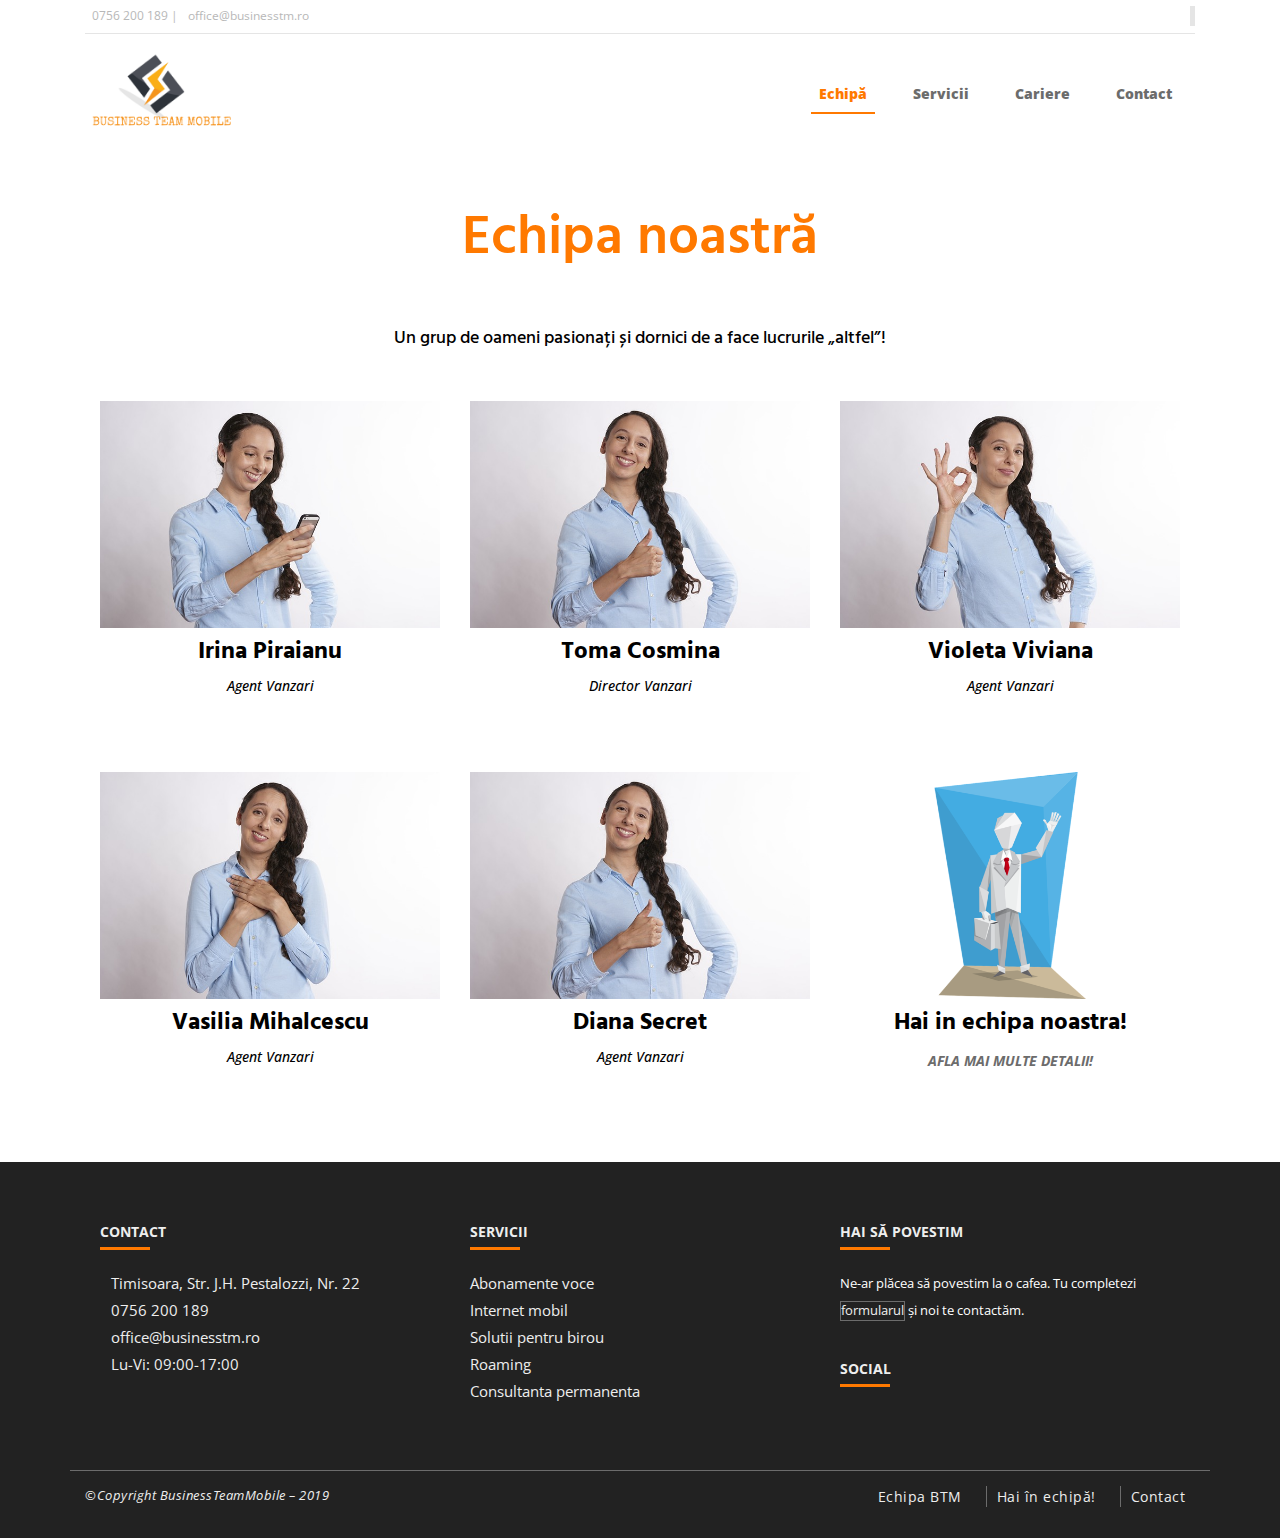
<file: team.html>
<!doctype html>
<html>
  <head>
    <link rel="icon" href="images/favicon.png"/>
    <title>Business Team Mobile</title>

    <meta name="viewport" content="width=device-width, initial-scale=1.0">
    <link rel="stylesheet" href="https://stackpath.bootstrapcdn.com/bootstrap/4.3.1/css/bootstrap.min.css" integrity="sha384-ggOyR0iXCbMQv3Xipma34MD+dH/1fQ784/j6cY/iJTQUOhcWr7x9JvoRxT2MZw1T" crossorigin="anonymous">
    <link rel="stylesheet" href="https://use.fontawesome.com/releases/v5.7.0/css/all.css" integrity="sha384-lZN37f5QGtY3VHgisS14W3ExzMWZxybE1SJSEsQp9S+oqd12jhcu+A56Ebc1zFSJ" crossorigin="anonymous">
    <link href="https://fonts.googleapis.com/css?family=Open+Sans:300,400&display=swap" rel="stylesheet">
    <link href="https://fonts.googleapis.com/css?family=Hind:300,400&display=swap" rel="stylesheet">

    <link rel="stylesheet" type="text/css" href="stylesheets/navbar.css">
    <link rel="stylesheet" type="text/css" href="stylesheets/team.css">
    <link rel="stylesheet" type="text/css" href="stylesheets/footer.css">
    <link rel="stylesheet" type="text/css" href="stylesheets/common.css">
  </head>

  <body>
    <button onclick="topFunction()" id="btnScrollToTop">
      <i class="fas fa-angle-up"></i>
    </button>

    <section>
      <div class="row colored_background">
        <div class="container nav-container">
          <div class="row top-bar">
            <div class="col-lg-6 col-md-6 col-sm-12 col-xs-12 padding_none">
              <ul class="contact-details">
                <li><a href="#"><i class="fas fa-mobile-alt" style="font-size:12px;"></i>0756 200 189</a></li>
                <li><a href="mailto:office@businesstm.ro" target="_blank"><i class="fas fa-envelope" style="font-size:12px;"></i>office@businesstm.ro</a></li>
              </ul>
            </div>
            <div class="col-lg-6 col-md-6 col-sm-12 col-xs-12 padding_none">
              <ul class="social-list">
                <li><a href="#"><i class="fab fa-facebook-f"></i></a></li>
                <li><a href="#"><i class="fab fa-twitter"></i></a></li>
                <li><a href="#"><i class="fab fa-instagram"></i></a></li>
                <li><a href="#"><i class="fab fa-linkedin-in"></i></a></li>
              </ul>
            </div>
          </div>
          <div class="row">
            <nav class="navbar navbar-expand-lg  navbar-light col-lg-12">
              <div class="nav-logo">
                <a href="index.html">
                  <img src="images/favicon.png" alt="Logo">
                </a>
              </div>
              <button class="navbar-toggler" type="button" data-toggle="collapse" data-target="#navbarNavDropdown" aria-controls="navbarNavDropdown" aria-expanded="false" aria-label="Toggle navigation">
                <span class="navbar-toggler-icon"></span></button>
              <div class="navbar-collapse collapse w-100 order-3 dual-collapse2" id="navbarNavDropdown">
                <ul class="navbar-nav nav nav-justified ml-auto nav-list">
                  <li class="nav-item">
                    <a class="nav-link" href="index.html"><i class="fas fa-home"></i></a>
                  </li>
                  <li class="nav-item">
                    <a class="nav-link active" href="team.html">Echipă<span class="sr-only">(current)</span></a>
                  </li>
                  <li class="nav-item">
                    <a class="nav-link" href="services.html">Servicii</a>
                  </li>
                  <li class="nav-item">
                    <a class="nav-link" href="career.html">Cariere</a>
                  </li>
                  <li class="nav-item">
                    <a class="nav-link" href="contact.html">Contact</a>
                  </li>
                </ul>
              </div>
            </nav>
          </div>
        </div>
      </div>
    </section>

    <section>
      <div class="container team">
        <div class="row title_container">
          <div class="col-lg-12 col-md-12 col-sm-12 col-xs-12">
            <h1>Echipa noastră</h1>
          </div>
          <div class="col-lg-12 col-md-12 col-sm-12 col-xs-12">
            <h3>Un grup de oameni pasionați și dornici de a face lucrurile „altfel”!</h3>
          </div>
        </div>

        <div class="row background_container">
          <div class="col-lg-4 col-md-4 col-sm-6 col-xs-12 member_card">
            <img src="images/p1.jpg" onmouseover="this.src='images/q1.jpg'" onmouseout="this.src='images/p1.jpg'" alt="">
            <div class="body_card">
              <h5 class="title_card">Irina Piraianu</h5>
              <p class="text_card">Agent Vanzari</p>
            </div>
          </div>
          <div class="col-lg-4 col-md-4 col-sm-6 col-xs-12 member_card">
            <img src="images/p5.jpg" onmouseover="this.src='images/q5.jpg'" onmouseout="this.src='images/p5.jpg'" alt="">
            <div class="body_card">
              <h5 class="title_card">Toma Cosmina</h5>
              <p class="text_card">Director Vanzari</p>
            </div>
          </div>
          <div class="col-lg-4 col-md-4 col-sm-6 col-xs-12 member_card">
            <img src="images/p3.jpg" onmouseover="this.src='images/q3.jpg'" onmouseout="this.src='images/p3.jpg'" alt="">
            <div class="body_card">
              <h5 class="title_card">Violeta Viviana</h5>
              <p class="text-card">Agent Vanzari</p>
            </div>
          </div>
          <div class="col-lg-4 col-md-4 col-sm-6 col-xs-12 member_card">
            <img src="images/p4.jpg" onmouseover="this.src='images/q4.jpg'" onmouseout="this.src='images/p4.jpg'" alt="">
            <div class="body_card">
              <h5 class="title_card">Vasilia Mihalcescu</h5>
              <p class="text_card">Agent Vanzari</p>
            </div>
          </div>
          <div class="col-lg-4 col-md-4 col-sm-6 col-xs-12 member_card">
            <img src="images/p5.jpg" onmouseover="this.src='images/q5.jpg'" onmouseout="this.src='images/p5.jpg'" alt="">
            <div class="body_card">
              <h5 class="title_card">Diana Secret</h5>
              <p class="text_card">Agent Vanzari</p>
            </div>
          </div>
          <div class="col-lg-4 col-md-4 col-sm-6 col-xs-12 member_card">
            <a href="career.html">
              <img src="images/p6.png" onmouseover="this.src='images/q6.png'" onmouseout="this.src='images/p6.png'" alt="">
              <div class="body_card">
                <h5 class="title_card">Hai in echipa noastra!</h5>
                <p class="text_card">
                  <a class="more_link" href="career.html">Afla mai multe detalii!</a>
                </p>
              </div>
            </a>
          </div>
        </div>
      </div>
    </section>

    <section>
      <footer class="row footer">
        <div class="container">
          <div class="row">
            <div class="col-sm-12 col-md-4">
              <div class="footer_contact_info">
                <h4 class="footer_title">Contact<span class="head_line"></span></h4>
                <ul class="footer_list">
                    <li><i class="fas fa-map-marker-alt"></i><span>Timisoara, Str. J.H. Pestalozzi, Nr. 22</span></li>
                    <li><i class="fas fa-mobile-alt"></i><span> 0756 200 189</span></li>
                    <li><i class="fas fa-envelope"></i><a href="mailto:office@businesstm.ro" target="_blank"><span>office@businesstm.ro</span></a></li>
                    <li><i class="fas fa-clock"></i><span>Lu-Vi: 09:00-17:00</span></li>
                </ul>
              </div>
            </div>
            <div class="col-sm-12 col-md-4">
              <div class="footer_services">
                <h4 class="footer_title">Servicii<span class="head_line"></span></h4>
                <ul class="footer_list">
                  <li><a href="services.html#subscriptions_service"><span>Abonamente voce</span></a></li>
                  <li><a href="services.html#internet_service"><span>Internet mobil</span></a></li>
                  <li><a href="services.html#office_pack_service"><span>Solutii pentru birou</span></a></li>
                  <li><a href="services.html#roaming_service"><span>Roaming</span></a></li>
                  <li><a href="services.html#consulting_service"><span>Consultanta permanenta</span></a></li>
                </ul>
              </div>
            </div>
            <div class="col-sm-12 col-md-4">
              <div class="footer_social">
                <div class="footer_lets_chat">
                  <h4 class="footer_title">Hai să povestim<span class="head_line"></span></h4>
                    <p>Ne-ar plăcea să povestim la o cafea. Tu completezi <a href="contact.html">formularul</a> și noi te contactăm.</p>
                </div>
                <div class="footer_social_icons">
                  <h4 class="footer_title">Social<span class="head_line"></span></h4>
                  <ul class="social-list">
                    <li><a href="#"><i class="fab fa-facebook-f"></i></a></li>
                    <li><a href="#"><i class="fab fa-twitter"></i></a></li>
                    <li><a href="#"><i class="fab fa-instagram"></i></a></li>
                    <li><a href="#"><i class="fab fa-linkedin-in"></i></a></li>
                  </ul>
                </div>
              </div>
            </div>
          </div>
        </div>
        <div class="container copyright_section">
          <div class="row">
            <div class="col-md-6">
              <p>©Copyright BusinessTeamMobile – 2019</p>
            </div>
            <div class="col-md-6">
              <ul class="secondary_nav">
                <li><a href="team.html">Echipa BTM</a></li>
                <li><a href="career.html">Hai în echipă!</a></li>
                <li><a href="contact.html">Contact</a></li>
              </ul>
            </div>
          </div>
        </div>
      </footer>
    </section>

    <script src="https://code.jquery.com/jquery-3.3.1.slim.min.js" integrity="sha384-q8i/X+965DzO0rT7abK41JStQIAqVgRVzpbzo5smXKp4YfRvH+8abtTE1Pi6jizo" crossorigin="anonymous"></script>
    <script src="https://cdnjs.cloudflare.com/ajax/libs/popper.js/1.14.7/umd/popper.min.js" integrity="sha384-UO2eT0CpHqdSJQ6hJty5KVphtPhzWj9WO1clHTMGa3JDZwrnQq4sF86dIHNDz0W1" crossorigin="anonymous"></script>
    <script src="https://stackpath.bootstrapcdn.com/bootstrap/4.3.1/js/bootstrap.min.js" integrity="sha384-JjSmVgyd0p3pXB1rRibZUAYoIIy6OrQ6VrjIEaFf/nJGzIxFDsf4x0xIM+B07jRM" crossorigin="anonymous"></script>
    <script src="js/common.js"></script>

  </body>
  </html>
</file>
<file: stylesheets/home.css>
/* line 7, ../sass/home.scss */
h3.text-center {
  font-weight: bold;
}

/* line 19, ../sass/home.scss */
.bd-example .carousel-inner .carousel-item .img {
  background-size: cover;
  background-position: center center;
}
/* line 24, ../sass/home.scss */
.bd-example .carousel-inner .carousel-item .carousel-caption .text_slide1 {
  text-align: center;
  padding-bottom: 150px;
}
/* line 27, ../sass/home.scss */
.bd-example .carousel-inner .carousel-item .carousel-caption .text_slide1 h5 {
  font-size: 2.5rem;
  color: #ff7900;
  text-transform: uppercase;
}
/* line 34, ../sass/home.scss */
.bd-example .carousel-inner .carousel-item .carousel-caption .text_slide2 {
  text-align: right;
  padding-bottom: 130px;
}
/* line 37, ../sass/home.scss */
.bd-example .carousel-inner .carousel-item .carousel-caption .text_slide2 span {
  font-size: 3.75rem;
}
/* line 40, ../sass/home.scss */
.bd-example .carousel-inner .carousel-item .carousel-caption .text_slide2 h5 {
  font-size: 2.5rem;
  color: #ff7900;
  text-transform: uppercase;
}
/* line 45, ../sass/home.scss */
.bd-example .carousel-inner .carousel-item .carousel-caption .text_slide2 p {
  font-size: 1.875rem;
}
/* line 50, ../sass/home.scss */
.bd-example .carousel-inner .carousel-item .carousel-caption .text_slide3 {
  text-align: left;
  padding-bottom: 120px;
}
/* line 53, ../sass/home.scss */
.bd-example .carousel-inner .carousel-item .carousel-caption .text_slide3 h5 {
  font-size: 2.5rem;
  color: #ff7900;
  text-transform: uppercase;
}
/* line 58, ../sass/home.scss */
.bd-example .carousel-inner .carousel-item .carousel-caption .text_slide3 p {
  font-size: 1.875rem;
}
/* line 64, ../sass/home.scss */
.bd-example .carousel-inner .drk::after {
  content: "";
  position: absolute;
  display: block;
  top: 0;
  left: 0;
  right: 0;
  bottom: 0;
  background-color: #000;
  opacity: 0.6;
  cursor: pointer;
}

/* line 81, ../sass/home.scss */
.section-padded {
  padding: 5em 0;
}
/* line 84, ../sass/home.scss */
.section-padded .bg_gradient {
  background-image: linear-gradient(#fff, #CEF8D3, #fff, #fff);
}
/* line 86, ../sass/home.scss */
.section-padded .bg_gradient .services_list {
  list-style: none;
  text-align: center;
  padding: 0;
}
/* line 90, ../sass/home.scss */
.section-padded .bg_gradient .services_list .service_item {
  padding-top: 1.5em;
  margin: 50px auto 10px;
}
/* line 95, ../sass/home.scss */
.section-padded .bg_gradient .services_list .service_item:hover .service_icon {
  color: #ff7900;
  -webkit-text-shadow: 5px 5px 2px black;
  -moz-text-shadow: 5px 5px 2px black;
  -o-text-shadow: 5px 5px 2px black;
  text-shadow: 5px 5px 2px black;
  -webkit-transition: all 0.2s ease-in-out;
  -moz-transition: all 0.2s ease-in-out;
  -ms-transition: all 0.2s ease-in-out;
  -o-transition: all 0.2s ease-in-out;
  transition: all 0.2s ease-in-out;
  transform: scale(1.3);
}
/* line 102, ../sass/home.scss */
.section-padded .bg_gradient .services_list .round-box {
  margin-bottom: 50px;
  position: relative;
  z-index: 100;
}
/* line 107, ../sass/home.scss */
.section-padded .bg_gradient .services_list .round-box .box-inner img {
  border-radius: 50%;
  width: 120px;
  height: 120px;
}
/* line 113, ../sass/home.scss */
.section-padded .bg_gradient .services_list .round-box .box-inner i {
  font-size: 2.5rem;
  -webkit-text-shadow: 5px 5px 2px black;
  -moz-text-shadow: 5px 5px 2px black;
  -o-text-shadow: 5px 5px 2px black;
  text-shadow: 5px 5px 2px black;
  color: #fff;
  display: block;
  position: absolute;
  width: 1em;
  height: 1em;
  top: 50%;
  left: 50%;
  margin-top: -0.5em;
  margin-left: -0.5em;
}
/* line 131, ../sass/home.scss */
.section-padded .bg_gradient .services_list p {
  margin: 0 0 12px;
  color: #6c6c6c;
  font-size: 0.9375rem;
}
/* line 137, ../sass/home.scss */
.section-padded .bg_gradient .services_list a i {
  margin-left: 1em;
}

@media screen and (max-width: 768px) {
  /* line 149, ../sass/home.scss */
  .bd-example .carousel-inner .carousel-item .carousel-caption .text_slide1, .bd-example .carousel-inner .carousel-item .carousel-caption .text_slide2, .bd-example .carousel-inner .carousel-item .carousel-caption .text_slide3 {
    padding-bottom: 30px;
  }
  /* line 151, ../sass/home.scss */
  .bd-example .carousel-inner .carousel-item .carousel-caption .text_slide1 h5, .bd-example .carousel-inner .carousel-item .carousel-caption .text_slide2 h5, .bd-example .carousel-inner .carousel-item .carousel-caption .text_slide3 h5 {
    font-size: 1.5625rem;
  }
  /* line 156, ../sass/home.scss */
  .bd-example .carousel-inner .carousel-item .carousel-caption .text_slide2 span, .bd-example .carousel-inner .carousel-item .carousel-caption .text_slide3 span {
    font-size: 1.875rem;
  }
  /* line 159, ../sass/home.scss */
  .bd-example .carousel-inner .carousel-item .carousel-caption .text_slide2 p, .bd-example .carousel-inner .carousel-item .carousel-caption .text_slide3 p {
    font-size: 0.9375rem;
    margin-bottom: 0px;
  }
}
@media screen and (max-width: 425px) {
  /* line 175, ../sass/home.scss */
  .bd-example .carousel-inner .carousel-item .carousel-caption .text_slide1, .bd-example .carousel-inner .carousel-item .carousel-caption .text_slide2, .bd-example .carousel-inner .carousel-item .carousel-caption .text_slide3 {
    padding-bottom: 12px;
  }
  /* line 177, ../sass/home.scss */
  .bd-example .carousel-inner .carousel-item .carousel-caption .text_slide1 h5, .bd-example .carousel-inner .carousel-item .carousel-caption .text_slide2 h5, .bd-example .carousel-inner .carousel-item .carousel-caption .text_slide3 h5 {
    font-size: 0.9375rem;
  }
  /* line 182, ../sass/home.scss */
  .bd-example .carousel-inner .carousel-item .carousel-caption .text_slide2 span, .bd-example .carousel-inner .carousel-item .carousel-caption .text_slide3 span {
    font-size: 1.25rem;
  }
  /* line 185, ../sass/home.scss */
  .bd-example .carousel-inner .carousel-item .carousel-caption .text_slide2 p, .bd-example .carousel-inner .carousel-item .carousel-caption .text_slide3 p {
    font-size: 0.625rem;
    margin-bottom: 0px;
  }

  /* line 195, ../sass/home.scss */
  .section-padded {
    padding: 0px;
  }
}
</file>
<file: stylesheets/navbar.css>
/* line 7, ../sass/navbar.scss */
.navbar-light {
  padding: 0;
}
/* line 9, ../sass/navbar.scss */
.navbar-light .nav-logo {
  margin: 0;
}
/* line 10, ../sass/navbar.scss */
.navbar-light .nav-logo img {
  max-width: 100%;
  height: auto;
}
/* line 17, ../sass/navbar.scss */
.navbar-light .navbar-nav .nav-link {
  color: #6c6c6c;
}

/* line 26, ../sass/navbar.scss */
.colored_background {
  background-color: #fff;
}
/* line 28, ../sass/navbar.scss */
.colored_background .nav-container {
  padding-right: 15px;
  padding-left: 15px;
  margin-right: auto;
  margin-left: auto;
  font-size: 0.875rem;
}
/* line 38, ../sass/navbar.scss */
.colored_background .nav-container .top-bar {
  border-bottom: 1px solid #d4d4d4;
  opacity: 0.6;
}
/* line 41, ../sass/navbar.scss */
.colored_background .nav-container .top-bar .contact-details {
  list-style: none;
  display: inline-flex;
  padding: 0;
  margin: 0;
  opacity: 0.8;
}
/* line 47, ../sass/navbar.scss */
.colored_background .nav-container .top-bar .contact-details li:first-child a:before {
  display: none;
}
/* line 51, ../sass/navbar.scss */
.colored_background .nav-container .top-bar .contact-details a {
  color: #6c6c6c;
  font-size: 0.75rem;
  line-height: 32px;
}
/* line 55, ../sass/navbar.scss */
.colored_background .nav-container .top-bar .contact-details a i {
  margin-right: 7px;
}
/* line 60, ../sass/navbar.scss */
.colored_background .nav-container .top-bar .contact-details a:hover {
  text-decoration: none;
  font-weight: bold;
  color: #ff7900;
  transition: all 0.3s ease;
}
/* line 64, ../sass/navbar.scss */
.colored_background .nav-container .top-bar .contact-details a:before {
  position: relative;
  content: "|";
  margin: 0 3px;
  color: #6c6c6c;
}
/* line 71, ../sass/navbar.scss */
.colored_background .nav-container .top-bar .social-list {
  margin-bottom: 0px;
  float: right;
  list-style: none;
  display: inline-flex;
}
/* line 76, ../sass/navbar.scss */
.colored_background .nav-container .top-bar .social-list li:last-child a i {
  border-right: 1px solid #d4d4d4;
}
/* line 80, ../sass/navbar.scss */
.colored_background .nav-container .top-bar .social-list li a i {
  border-left: 1px solid #d4d4d4;
  border-top: 1px solid #d4d4d4;
  text-align: center;
  line-height: 33px;
  height: 33px;
  width: 34px;
  color: #6c6c6c;
}
/* line 92, ../sass/navbar.scss */
.colored_background .nav-container .top-bar .social-list .fa-facebook-f:hover {
  background-color: #3b5998;
  color: #fff;
}
/* line 97, ../sass/navbar.scss */
.colored_background .nav-container .top-bar .social-list .fa-twitter:hover {
  background-color: #00acee;
  color: #fff;
}
/* line 102, ../sass/navbar.scss */
.colored_background .nav-container .top-bar .social-list .fa-instagram:hover {
  background-image: -webkit-gradient(linear, left top, right bottom, color-stop(0, #405DE6), color-stop(1, #FD1D1D));
  color: #fff;
}
/* line 107, ../sass/navbar.scss */
.colored_background .nav-container .top-bar .social-list .fa-linkedin-in:hover {
  background-color: #0077B5;
  color: #fff;
}

/* line 117, ../sass/navbar.scss */
.nav-list .nav-item {
  font-size: 0.875rem;
  font-weight: 300;
  padding: 28px 15px;
}
/* line 122, ../sass/navbar.scss */
.nav-list .nav-item .nav-link {
  color: #6c6c6c;
  font-weight: 900;
}
/* line 127, ../sass/navbar.scss */
.nav-list .nav-item .nav-link.active {
  color: #ff7900;
  border-bottom: 2px solid #ff7900;
}
/* line 132, ../sass/navbar.scss */
.nav-list .nav-item .nav-link:hover {
  color: #ff7900;
  border-bottom: 2px solid #ff7900;
}

@media screen and (max-width: 425px) {
  /* line 141, ../sass/navbar.scss */
  .colored_background .nav-container .top-bar .social-list {
    float: none;
    padding: 0px;
  }

  /* line 145, ../sass/navbar.scss */
  .nav-list .nav-item {
    padding: 5px;
  }
}
</file>
<file: stylesheets/footer.css>
/* line 5, ../sass/footer.scss */
a:hover {
  text-decoration: none;
}

/* line 12, ../sass/footer.scss */
.footer_title {
  color: #eee;
  text-transform: uppercase;
  padding-bottom: 8px;
  margin-bottom: 20px;
  font-size: 1em;
  font-weight: 700;
  position: relative;
  line-height: 20px;
}
/* line 21, ../sass/footer.scss */
.footer_title .head_line {
  position: absolute;
  bottom: 0;
  left: 0;
  display: block;
  width: 50px;
  height: 3px;
  background-color: #ff7900;
  margin: 0;
  font-weight: 700;
}

/* line 36, ../sass/footer.scss */
.footer_list {
  padding: 0;
  margin: 0;
  list-style: none;
}
/* line 40, ../sass/footer.scss */
.footer_list span {
  color: #eee;
  font-size: 0.9375rem;
  font-weight: 400;
  line-height: 27px;
  letter-spacing: 0px;
}
/* line 48, ../sass/footer.scss */
.footer_list a span:hover {
  text-decoration: none;
  font-weight: bold;
  color: #ff7900;
  transition: all 0.3s ease;
}

/* line 54, ../sass/footer.scss */
.footer {
  background-color: #222;
  padding-top: 60px;
  color: #fff;
}
/* line 58, ../sass/footer.scss */
.footer .footer_contact_info {
  margin-bottom: 45px;
}
/* line 60, ../sass/footer.scss */
.footer .footer_contact_info i {
  color: #ff7900;
  font-size: 1em;
}
/* line 65, ../sass/footer.scss */
.footer .footer_contact_info span {
  padding-left: 11px;
}
/* line 70, ../sass/footer.scss */
.footer .footer_services {
  margin-bottom: 45px;
}
/* line 72, ../sass/footer.scss */
.footer .footer_services a {
  text-decoration: none;
}
/* line 76, ../sass/footer.scss */
.footer .footer_services span:hover {
  text-decoration: none;
  font-weight: bold;
  color: #ff7900;
  transition: all 0.3s ease;
}
/* line 83, ../sass/footer.scss */
.footer .footer_social .footer_lets_chat p {
  margin: 0;
  font-size: 0.9em;
  font-weight: 400;
  line-height: 27px;
}
/* line 88, ../sass/footer.scss */
.footer .footer_social .footer_lets_chat p a {
  color: #eee;
  padding-bottom: 1px;
  border: 1px solid #6c6c6c;
}
/* line 94, ../sass/footer.scss */
.footer .footer_social .footer_lets_chat p a:hover {
  background-color: #ff7900;
  border: 1px solid #ff7900;
}
/* line 101, ../sass/footer.scss */
.footer .footer_social .footer_social_icons {
  margin-top: 35px;
}
/* line 103, ../sass/footer.scss */
.footer .footer_social .footer_social_icons .social-list {
  list-style: none;
  padding: 0;
  margin: 0;
}
/* line 107, ../sass/footer.scss */
.footer .footer_social .footer_social_icons .social-list li {
  display: inline-block;
  margin-right: 4px;
  margin-left: 4px;
}
/* line 113, ../sass/footer.scss */
.footer .footer_social .footer_social_icons .social-list i {
  font-size: 1.4em;
  width: 36px;
  height: 36px;
  color: #fff;
  line-height: 36px;
  text-align: center;
  display: block;
  border-radius: 2px;
  transition: all 0.2s ease-in-out;
}
/* line 128, ../sass/footer.scss */
.footer .copyright_section {
  margin-top: 20px;
  padding: 15px 0;
  letter-spacing: 0.5px;
  border-top: 1px solid #6c6c6c;
}
/* line 133, ../sass/footer.scss */
.footer .copyright_section p {
  font-size: 13px;
  color: #eee;
  font-style: italic;
  margin-bottom: 0;
}
/* line 140, ../sass/footer.scss */
.footer .copyright_section .secondary_nav {
  list-style: none;
  float: right;
  display: flex;
}
/* line 144, ../sass/footer.scss */
.footer .copyright_section .secondary_nav li {
  margin-left: 1em;
  padding: 0 10px;
  border-left: 1px solid #6c6c6c;
}
/* line 149, ../sass/footer.scss */
.footer .copyright_section .secondary_nav li a {
  color: #eee;
}
/* line 154, ../sass/footer.scss */
.footer .copyright_section .secondary_nav li:first-child {
  border-left: none;
}
/* line 158, ../sass/footer.scss */
.footer .copyright_section .secondary_nav li a:hover {
  text-decoration: none;
  font-weight: bold;
  color: #ff7900;
  transition: all 0.3s ease;
}

@media screen and (max-width: 768px) {
  /* line 168, ../sass/footer.scss */
  .footer .copyright_section .secondary_nav {
    padding-left: 0px;
  }
}
@media screen and (max-width: 425px) {
  /* line 176, ../sass/footer.scss */
  .footer {
    padding-top: 30px;
  }
  /* line 179, ../sass/footer.scss */
  .footer .copyright_section .secondary_nav {
    padding-top: 10px;
    padding-left: 0px;
    float: none;
  }
  /* line 183, ../sass/footer.scss */
  .footer .copyright_section .secondary_nav li {
    font-size: 0.875rem;
  }
}
</file>
<file: stylesheets/common.css>
/* line 5, ../sass/common.scss */
html {
  scroll-behavior: smooth;
}

/* line 9, ../sass/common.scss */
body {
  font-family: "Open Sans", sans-serif;
}

/* line 13, ../sass/common.scss */
.row {
  margin-left: 0;
  margin-right: 0;
}

/* line 18, ../sass/common.scss */
h1, h3, h5 {
  font-family: "Hind", sans-serif;
}

/* line 22, ../sass/common.scss */
h1 {
  text-align: center;
  font-size: 3.4375rem;
  font-weight: 600;
  position: relative;
  color: #ff7900;
  padding-top: 10px;
  line-height: 150px;
}

/* line 34, ../sass/common.scss */
h2 {
  line-height: 20px;
  margin: 2px 0px 20px 0px;
  color: #000;
  text-align: left;
  font-size: 1.5625rem;
  font-weight: bold;
}

/* line 45, ../sass/common.scss */
h3 {
  font-size: 1.125rem;
  line-height: 14px;
  margin-bottom: 20px;
  color: #000;
}

/* line 53, ../sass/common.scss */
.bg_gradient {
  background-image: linear-gradient(#fff, #CEF8D3, #fff, #fff);
}

/* line 59, ../sass/common.scss */
.more_link {
  display: block;
  margin: 12px 0;
  color: #6c6c6c;
  text-decoration: none;
  text-transform: uppercase;
  font-weight: bold;
  font-font-size: 0.9375rem;
}

/* line 73, ../sass/common.scss */
.more_link:hover {
  color: #ff7900;
  text-decoration: none;
}

/* line 79, ../sass/common.scss */
.btn-primary {
  background-color: #ff7900;
  color: #fff;
  border: none;
  padding: 9px 19px 10px;
}

/* line 86, ../sass/common.scss */
.btn-primary:hover {
  -webkit-box-shadow: 3px 5px 20px -5px rgba(0, 0, 0, 0.58);
  -moz-box-shadow: 3px 5px 20px -5px rgba(0, 0, 0, 0.58);
  -o-box-shadow: 3px 5px 20px -5px rgba(0, 0, 0, 0.58);
  box-shadow: 3px 5px 20px -5px rgba(0, 0, 0, 0.58);
  font-weight: bold;
  background-color: #ff7900;
  color: #fff;
}

/* line 93, ../sass/common.scss */
.btn-primary:active {
  background-color: #ff7900 !important;
  border-color: #ff7900;
}

/* line 98, ../sass/common.scss */
.btn:focus, .btn:active {
  outline: none !important;
  box-shadow: none !important;
}

/* line 105, ../sass/common.scss */
.fa-facebook-f:hover {
  color: #fff;
  background-color: #3b5998;
}

/* line 110, ../sass/common.scss */
.fa-twitter:hover {
  color: #fff;
  background-color: #00acee;
}

/* line 115, ../sass/common.scss */
.fa-instagram:hover {
  color: #fff;
  background-image: -webkit-gradient(linear, left top, right bottom, color-stop(0, #405DE6), color-stop(1, #FD1D1D));
}

/* line 120, ../sass/common.scss */
.fa-linkedin-in:hover {
  color: #fff;
  background-color: #0077B5;
}

/* line 127, ../sass/common.scss */
.padding_none {
  padding-left: 0px;
  padding-right: 0px;
}

/* line 134, ../sass/common.scss */
.error {
  border: solid 1px #E85A4F !important;
  background-color: #FFE1C8;
}

/* line 141, ../sass/common.scss */
#btnScrollToTop {
  font-size: 2.1875rem;
  position: fixed;
  bottom: 30px;
  right: 30px;
  width: 50px;
  height: 50px;
  border-radius: 6px;
  background: #ff7900;
  color: #fff;
  border: none;
  outline: none;
  cursor: pointer;
  text-align: center;
  display: none;
  z-index: 1000;
}

/* line 159, ../sass/common.scss */
#btnScrollToTop:hover {
  opacity: 0.9;
}

/* line 163, ../sass/common.scss */
#btnScrollToTop:active {
  background-color: #6c6c6c;
}

@media screen and (max-width: 425px) {
  /* line 169, ../sass/common.scss */
  h1 {
    font-size: 2.5rem;
    line-height: 70px;
    padding-top: 20px;
  }

  /* line 175, ../sass/common.scss */
  h3 {
    font-size: 1.125rem;
    line-height: 25px;
    margin-bottom: 20px;
  }

  /* line 181, ../sass/common.scss */
  #btnScrollToTop {
    height: 30px;
    width: 30px;
    font-size: 0.9375rem;
    bottom: 10px;
    right: 10px;
  }

  /* line 191, ../sass/common.scss */
  .bg_gradient .services_list .service_item {
    margin-top: 10px;
  }
  /* line 195, ../sass/common.scss */
  .bg_gradient .services_list .round-box {
    margin-bottom: 30px;
  }
  /* line 197, ../sass/common.scss */
  .bg_gradient .services_list .round-box .box-inner img {
    width: 90px;
    height: 90px;
  }
}
</file>
<file: stylesheets/career.css>
/* line 6, ../sass/career.scss */
.career .career_container {
  padding: 20px 0px 30px;
}
/* line 9, ../sass/career.scss */
.career .career_container .career_body h2 {
  line-height: 30px;
}
/* line 13, ../sass/career.scss */
.career .career_container .career_hiring_image {
  width: 400px;
  height: 320px;
  float: right;
}

/* line 21, ../sass/career.scss */
.available_jobs {
  padding-bottom: 50px;
}
/* line 23, ../sass/career.scss */
.available_jobs .title_available_jobs {
  padding: 50px 0px 37px;
}
/* line 25, ../sass/career.scss */
.available_jobs .title_available_jobs h2 {
  text-align: center;
  font-size: 2.25rem;
  margin: 0 auto;
}
/* line 32, ../sass/career.scss */
.available_jobs .card {
  border: 1px solid #d4d4d4;
  font-size: 0.875rem;
}
/* line 35, ../sass/career.scss */
.available_jobs .card .card-header {
  background-color: #fff;
  border-bottom: 1px solid #d4d4d4;
}
/* line 38, ../sass/career.scss */
.available_jobs .card .card-header .btn-link {
  color: #ff7900;
  font-weight: bold;
  text-decoration: none;
}
/* line 44, ../sass/career.scss */
.available_jobs .card .card-header .btn-link:hover {
  text-decoration: none;
}
/* line 49, ../sass/career.scss */
.available_jobs .card .card-body {
  padding: 2.25rem;
}
/* line 53, ../sass/career.scss */
.available_jobs .card .card-body:hover {
  text-decoration: none;
}

@media screen and (max-width: 425px) {
  /* line 62, ../sass/career.scss */
  .career .career_container .career_body {
    text-align: center;
  }
  /* line 64, ../sass/career.scss */
  .career .career_container .career_body h2 {
    line-height: 30px;
    text-align: center;
  }
  /* line 69, ../sass/career.scss */
  .career .career_container .career_hiring_image {
    width: 330px;
    height: 260px;
    float: none;
    margin-top: 50px;
  }
}
</file>
<file: stylesheets/contact.css>
/* line 4, ../sass/contact.scss */
.contact {
  padding-bottom: 40px;
}
/* line 7, ../sass/contact.scss */
.contact .details_map .details {
  padding: 0;
  margin: 0;
  list-style: none;
}
/* line 11, ../sass/contact.scss */
.contact .details_map .details span {
  color: #6c6c6c;
  font-size: 1.125rem;
  font-weight: 400;
  line-height: 27px;
  letter-spacing: 0px;
  padding-left: 11px;
}
/* line 19, ../sass/contact.scss */
.contact .details_map .details a span:hover {
  text-decoration: none;
  font-weight: bold;
  color: #ff7900;
  transition: all 0.3s ease;
}
/* line 22, ../sass/contact.scss */
.contact .details_map .details i {
  color: #ff7900;
  font-size: 1em;
}
/* line 28, ../sass/contact.scss */
.contact .details_map .social_icons {
  list-style: none;
  padding: 0;
  margin-top: 15px;
}
/* line 32, ../sass/contact.scss */
.contact .details_map .social_icons li {
  display: inline-block;
  margin-right: 4px;
  margin-left: 4px;
}
/* line 39, ../sass/contact.scss */
.contact .details_map .social_icons a:hover {
  text-decoration: none;
}
/* line 44, ../sass/contact.scss */
.contact .details_map .social_icons i {
  font-size: 1.4em;
  width: 36px;
  height: 36px;
  color: #6c6c6c;
  line-height: 36px;
  text-align: center;
  display: block;
  border-radius: 2px;
  transition: all 0.2s ease-in-out;
}
/* line 55, ../sass/contact.scss */
.contact .details_map .social_icons i:hover {
  color: #fff;
}
/* line 61, ../sass/contact.scss */
.contact .form {
  color: #6c6c6c;
  margin-top: 30px;
}
/* line 64, ../sass/contact.scss */
.contact .form .form-group {
  width: 100%;
  margin: 0 auto;
  overflow: hidden;
  padding: 10px 0;
  align-items: center;
  justify-content: space-around;
  display: flex;
  float: none;
}
/* line 74, ../sass/contact.scss */
.contact .form input:focus, .contact .form textarea:focus {
  border: 1px solid #ff7900;
  box-shadow: 0 0 0 0.2rem #ff7900;
}
/* line 79, ../sass/contact.scss */
.contact .form .btn-primary:active {
  background-color: #ff7900;
  border-color: #ff7900;
}
/* line 84, ../sass/contact.scss */
.contact .form .btn:focus, .contact .form .btn:active {
  outline: none !important;
  box-shadow: none !important;
}

@media screen and (max-width: 425px) {
  /* line 96, ../sass/contact.scss */
  .contact .details_map .details span {
    font-size: 1.0625rem;
    font-weight: 400;
    line-height: 25px;
    letter-spacing: 0px;
    padding-left: 11px;
  }
  /* line 104, ../sass/contact.scss */
  .contact .details_map .social_icons {
    padding-bottom: 20px;
  }
}
</file>
<file: stylesheets/despre.css>
/* line 6, ../sass/despre.scss */
h3.text-center {
  font-weight: bold;
}

/* line 17, ../sass/despre.scss */
.bd-example .carousel-inner .carousel-item {
  height: 64vh;
}
/* line 19, ../sass/despre.scss */
.bd-example .carousel-inner .carousel-item .carousel-caption {
  padding: 50px 100px;
  bottom: 20%;
}
/* line 22, ../sass/despre.scss */
.bd-example .carousel-inner .carousel-item .carousel-caption .text_slide1 {
  text-align: center;
}
/* line 24, ../sass/despre.scss */
.bd-example .carousel-inner .carousel-item .carousel-caption .text_slide1 h5 {
  font-size: 2em;
  color: #ff7900;
  text-transform: uppercase;
}
/* line 29, ../sass/despre.scss */
.bd-example .carousel-inner .carousel-item .carousel-caption .text_slide1 p {
  font-size: 1.5em;
}
/* line 34, ../sass/despre.scss */
.bd-example .carousel-inner .carousel-item .carousel-caption .text_slide2 h5 {
  font-size: 2em;
  color: #ff7900;
  text-transform: uppercase;
}
/* line 35, ../sass/despre.scss */
.bd-example .carousel-inner .carousel-item .carousel-caption .text_slide2 h5 span {
  font-size: 2.3em;
}
/* line 42, ../sass/despre.scss */
.bd-example .carousel-inner .carousel-item .carousel-caption .text_slide2 p {
  font-size: 1.5em;
}
/* line 47, ../sass/despre.scss */
.bd-example .carousel-inner .carousel-item .carousel-caption .text_slide3 h5 {
  font-size: 2em;
  color: #ff7900;
  text-transform: uppercase;
}
/* line 52, ../sass/despre.scss */
.bd-example .carousel-inner .carousel-item .carousel-caption .text_slide3 p {
  font-size: 1.5em;
}
/* line 58, ../sass/despre.scss */
.bd-example .carousel-inner .drk::after {
  content: "";
  position: absolute;
  display: block;
  top: 0;
  left: 0;
  right: 0;
  bottom: 0;
  background-color: #000;
  opacity: 0.5;
  cursor: pointer;
}

/* line 75, ../sass/despre.scss */
section {
  position: relative;
}

/* line 79, ../sass/despre.scss */
.section-padded {
  padding: 3em 0;
}
/* line 81, ../sass/despre.scss */
.section-padded .container {
  padding: 0 4em;
}
/* line 83, ../sass/despre.scss */
.section-padded .container .section_header {
  text-align: center;
  position: relative;
  margin-bottom: 2em;
}
/* line 89, ../sass/despre.scss */
.section-padded .container .service_list {
  margin-left: 0;
  list-style: none;
  padding: 0;
  text-align: center;
}
/* line 94, ../sass/despre.scss */
.section-padded .container .service_list .service_item:hover .icon {
  color: #ff7900;
  transition: all .2s ease-in-out;
  transform: scale(1.3);
  text-shadow: 5px 5px 2px black;
}
/* line 100, ../sass/despre.scss */
.section-padded .container .service_list .round-box {
  text-align: center;
  margin-bottom: 12px;
  position: relative;
  z-index: 100;
}
/* line 105, ../sass/despre.scss */
.section-padded .container .service_list .round-box .box-inner {
  display: inline-block;
  position: relative;
  margin: 0 auto;
  width: 120px;
  max-width: 100%;
  border-radius: 50%;
}
/* line 112, ../sass/despre.scss */
.section-padded .container .service_list .round-box .box-inner img {
  border-radius: 50%;
  width: 120px;
  height: 120px;
  vertical-align: middle;
  border: 0;
}
/* line 119, ../sass/despre.scss */
.section-padded .container .service_list .round-box .box-inner i {
  font-size: 40px;
  color: #fff;
  line-height: 1em;
  text-shadow: 2px 2px 2px #000;
  display: block;
  position: absolute;
  width: 1em;
  height: 1em;
  top: 50%;
  left: 50%;
  margin-top: -0.5em;
  margin-left: -0.5em;
}
/* line 137, ../sass/despre.scss */
.section-padded .container .service_list h3 {
  font-size: 18px;
  line-height: 24px;
  margin-bottom: 12px;
  color: #000;
  text-transform: uppercase;
}
/* line 144, ../sass/despre.scss */
.section-padded .container .service_list p {
  margin: 0 0 12px;
  color: #6c6c6c;
}
</file>
<file: stylesheets/echipa.css>
/* line 4, ../sass/echipa.scss */
body {
  background: #fff;
  color: #000;
  font-size: 14px;
  font-weight: 400;
}

/* line 13, ../sass/echipa.scss */
.navbar-light .nav-logo {
  padding: 0;
}

/* line 22, ../sass/echipa.scss */
.title_container p {
  color: #6c6c6c;
  text-align: center;
  margin-top: 10px;
}

/* line 28, ../sass/echipa.scss */
.background_container {
  background-color: #fff;
  background-size: cover;
  background-position: center;
  height: 100%;
  width: 100%;
  text-align: center;
}
/* line 37, ../sass/echipa.scss */
.background_container .member_card {
  margin: 25px auto;
}
/* line 39, ../sass/echipa.scss */
.background_container .member_card img {
  width: 100%;
  height: auto;
  cursor: pointer;
  margin: 10px auto;
}
/* line 45, ../sass/echipa.scss */
.background_container .member_card img:hover {
  transition: all 0.3s ease-in;
}
/* line 48, ../sass/echipa.scss */
.background_container .member_card .body_card {
  font-weight: 500;
  text-align: center;
}
/* line 51, ../sass/echipa.scss */
.background_container .member_card .body_card h5 {
  font-size: 24px;
  color: #000;
  font-weight: bold;
}
/* line 56, ../sass/echipa.scss */
.background_container .member_card .body_card p {
  font-style: italic;
}
/* line 58, ../sass/echipa.scss */
.background_container .member_card .body_card p .button_team {
  background-color: #ff7900;
  color: #000;
  border: none;
}
/* line 63, ../sass/echipa.scss */
.background_container .member_card .body_card p .button_team:hover {
  background-color: #fff;
  color: #ff7900;
  border: 1px solid #000;
  transition: all 0.3s ease-in;
}
/* line 72, ../sass/echipa.scss */
.background_container a:hover {
  text-decoration: none;
}
</file>
<file: stylesheets/services.css>
/* line 7, ../sass/services.scss */
.services_container {
  padding-top: 2em;
  padding-bottom: 1em;
  margin-bottom: 1em;
}
/* line 13, ../sass/services.scss */
.services_container .services_element {
  padding: 35px 0px 50px 0px;
}
/* line 15, ../sass/services.scss */
.services_container .services_element .services_details {
  padding: 65px 15px 0px 16px;
}
/* line 17, ../sass/services.scss */
.services_container .services_element .services_details h3 {
  font-weight: 300;
}
/* line 21, ../sass/services.scss */
.services_container .services_element .services_details p {
  color: #6c6c6c;
  margin: 0 0 1em;
}
/* line 26, ../sass/services.scss */
.services_container .services_element .services_details a {
  color: #fff;
}
/* line 32, ../sass/services.scss */
.services_container .services_element .services_image img {
  width: 75vh;
  float: right;
  border-radius: 50%;
}

@media screen and (max-width: 425px) {
  /* line 43, ../sass/services.scss */
  h2 {
    text-align: center;
    line-height: 30px;
  }

  /* line 48, ../sass/services.scss */
  .services_container {
    padding-top: 1em;
    padding-bottom: 0em;
    margin-bottom: 0em;
    text-align: center;
  }
  /* line 55, ../sass/services.scss */
  .services_container .services_element {
    padding: 0px;
  }
  /* line 57, ../sass/services.scss */
  .services_container .services_element .services_details {
    padding: 15px 15px 40px 16px;
  }
  /* line 62, ../sass/services.scss */
  .services_container .services_element .services_image img {
    width: 75vh;
    float: none;
  }

  /* line 72, ../sass/services.scss */
  .modal-content .modal-body .left_side {
    padding-top: 0px;
  }
  /* line 75, ../sass/services.scss */
  .modal-content .modal-body h3 {
    font-size: 1.25rem;
    font-weight: bold;
    padding-left: 0px;
    padding-top: 0px;
  }
}
</file>
<file: stylesheets/team.css>
/* line 5, ../sass/team.scss */
body {
  background: #fff;
  color: #000;
  font-size: 14px;
  font-weight: 400;
}

/* line 15, ../sass/team.scss */
.title_container h3 {
  text-align: center;
  margin-top: 10px;
}

/* line 20, ../sass/team.scss */
.background_container {
  background-color: #fff;
  background-size: cover;
  background-position: center;
  height: 100%;
  width: 100%;
  text-align: center;
  margin-bottom: 50px;
}
/* line 30, ../sass/team.scss */
.background_container .member_card {
  margin: 25px auto;
}
/* line 32, ../sass/team.scss */
.background_container .member_card img {
  width: 100%;
  height: auto;
  cursor: pointer;
  margin: 10px auto;
}
/* line 39, ../sass/team.scss */
.background_container .member_card img:hover {
  transition: all 0.3s ease-in;
}
/* line 43, ../sass/team.scss */
.background_container .member_card .body_card {
  font-weight: 500;
  text-align: center;
}
/* line 46, ../sass/team.scss */
.background_container .member_card .body_card h5 {
  font-size: 24px;
  color: #000;
  font-weight: bold;
}
/* line 52, ../sass/team.scss */
.background_container .member_card .body_card p {
  font-style: italic;
}
/* line 58, ../sass/team.scss */
.background_container a:hover {
  text-decoration: none;
}
</file>
